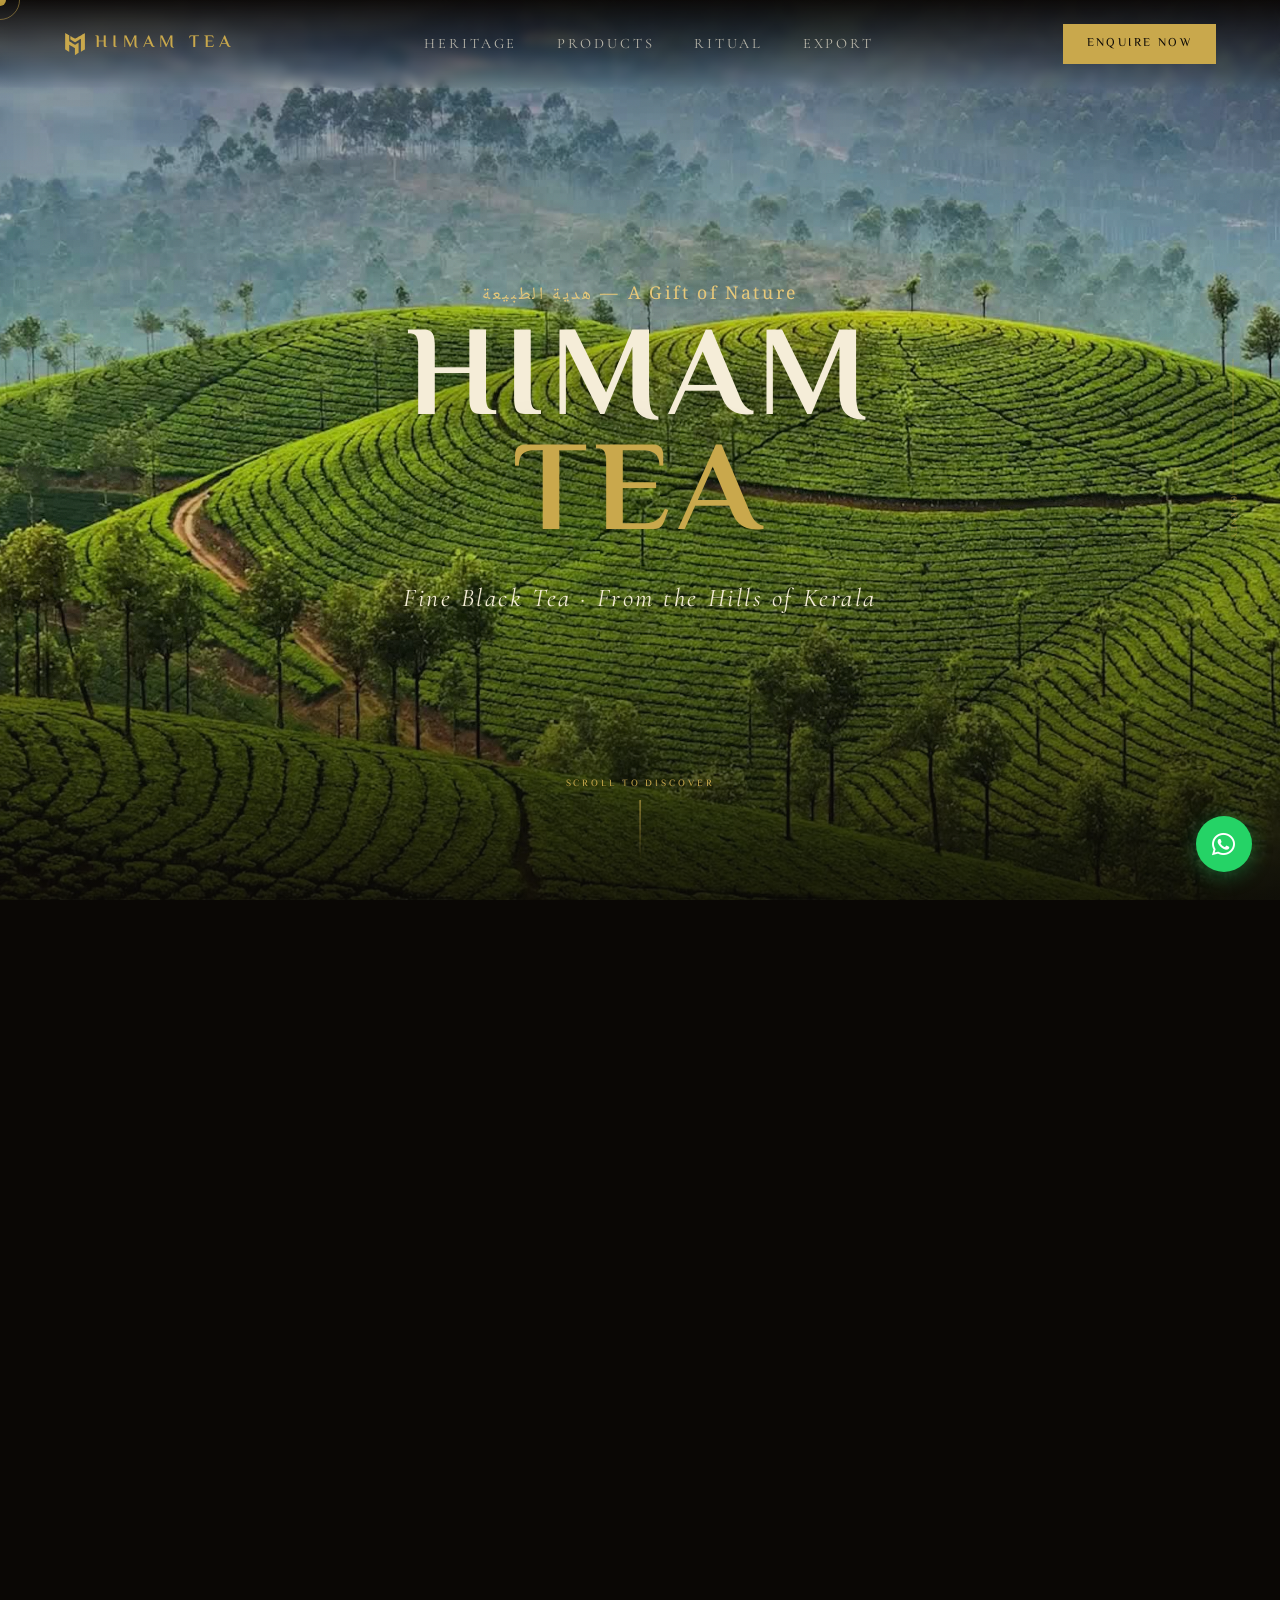
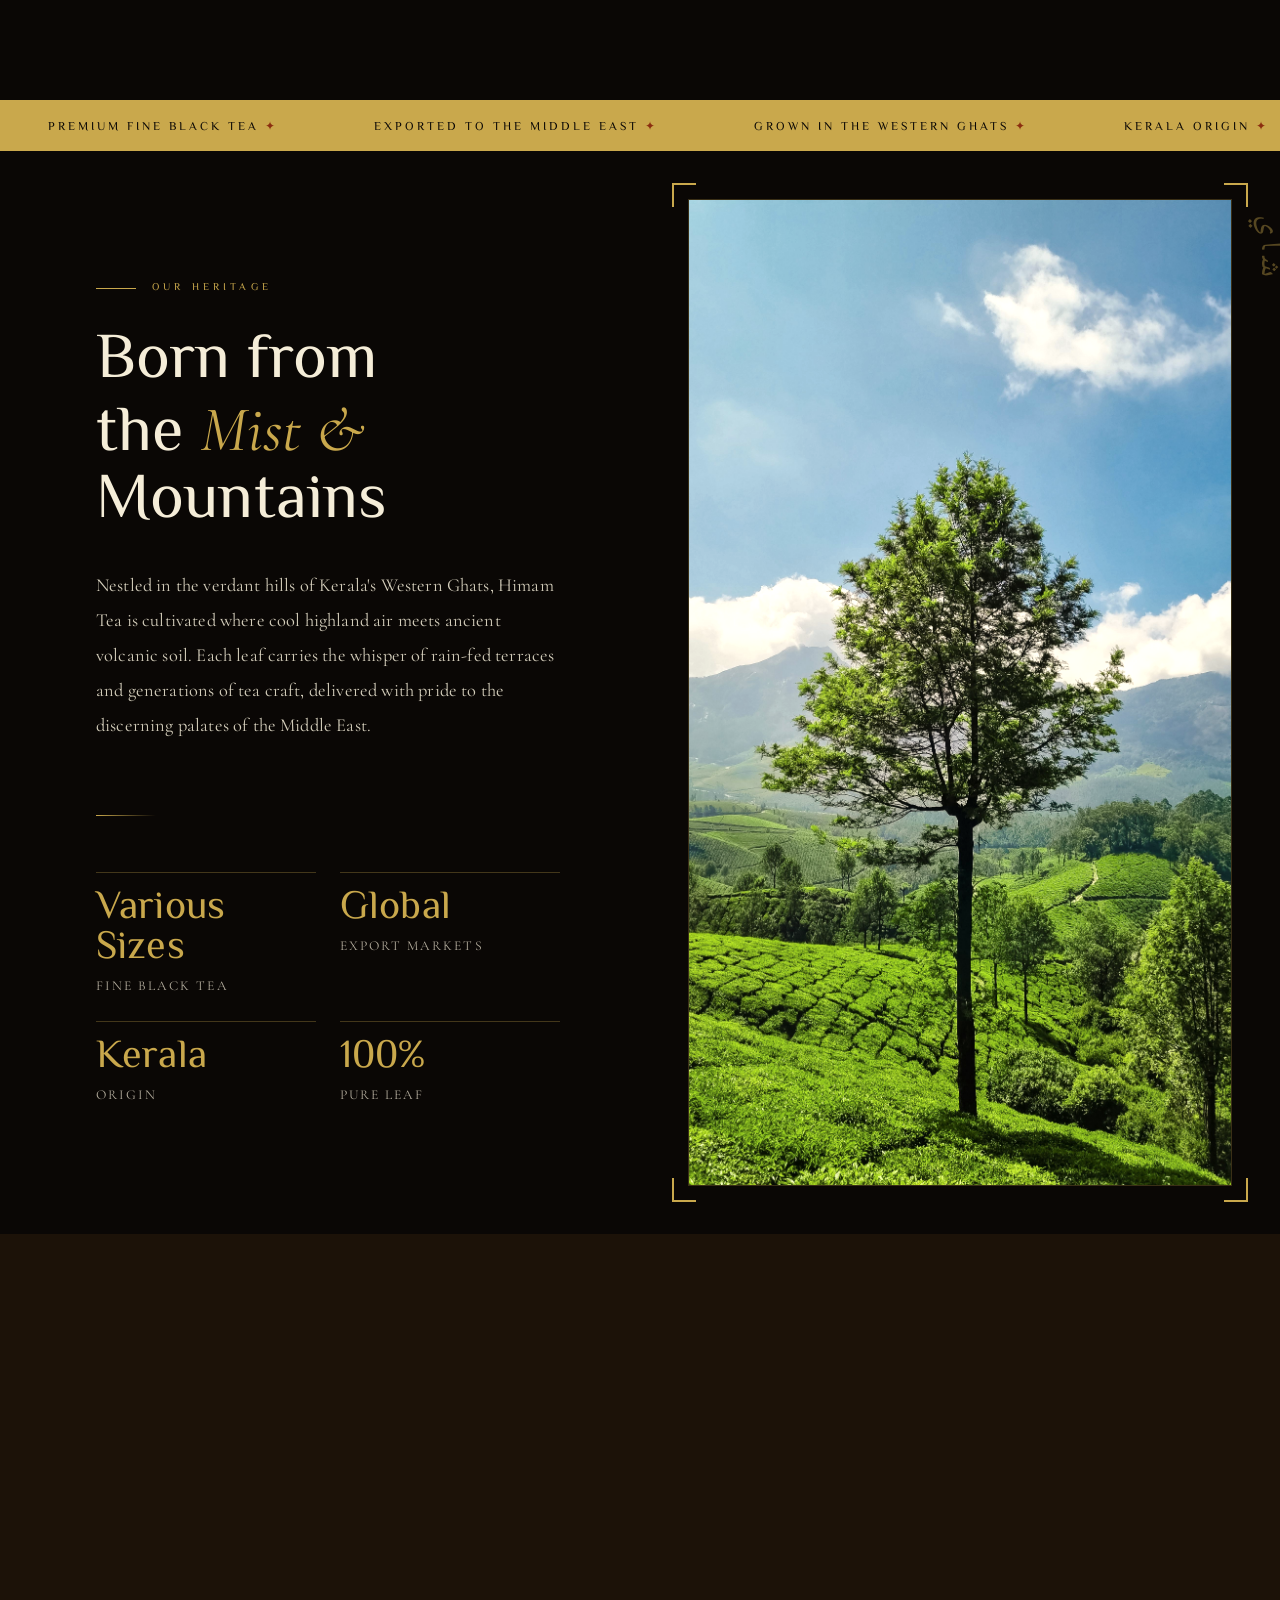
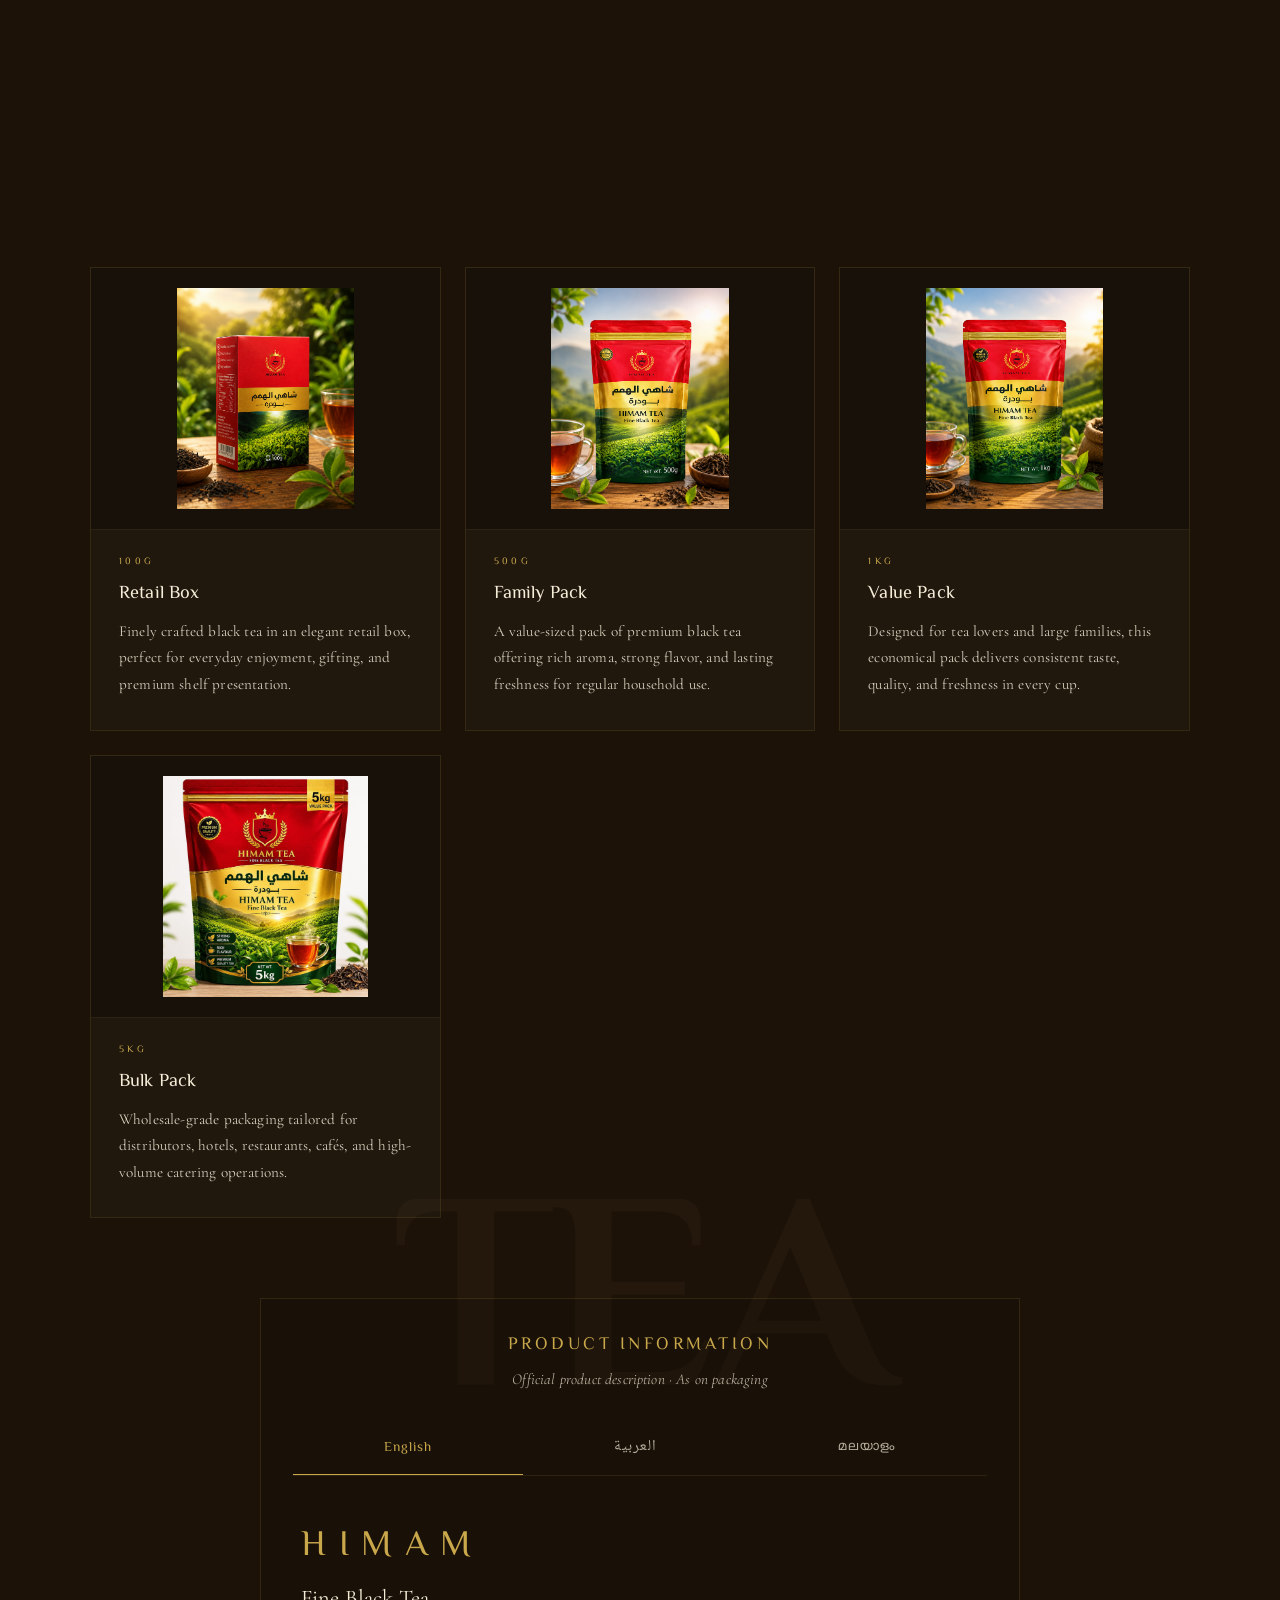
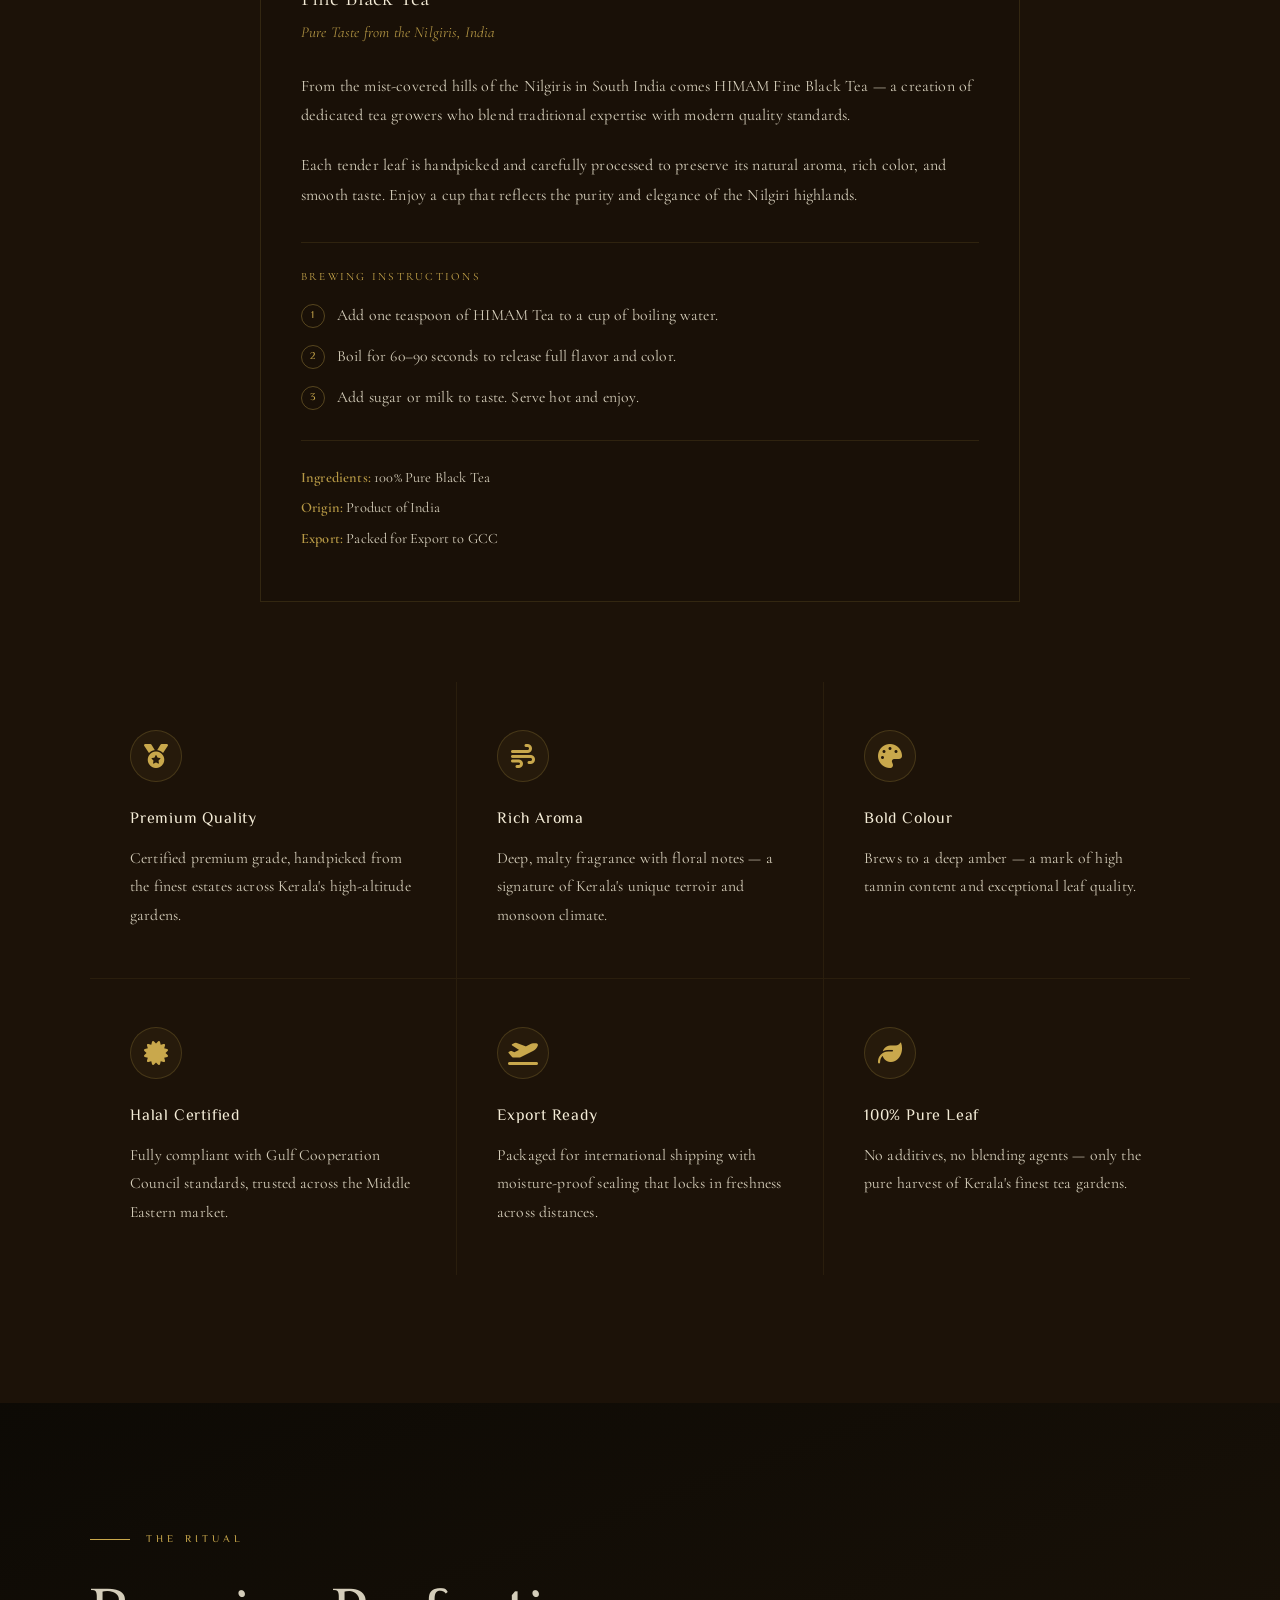
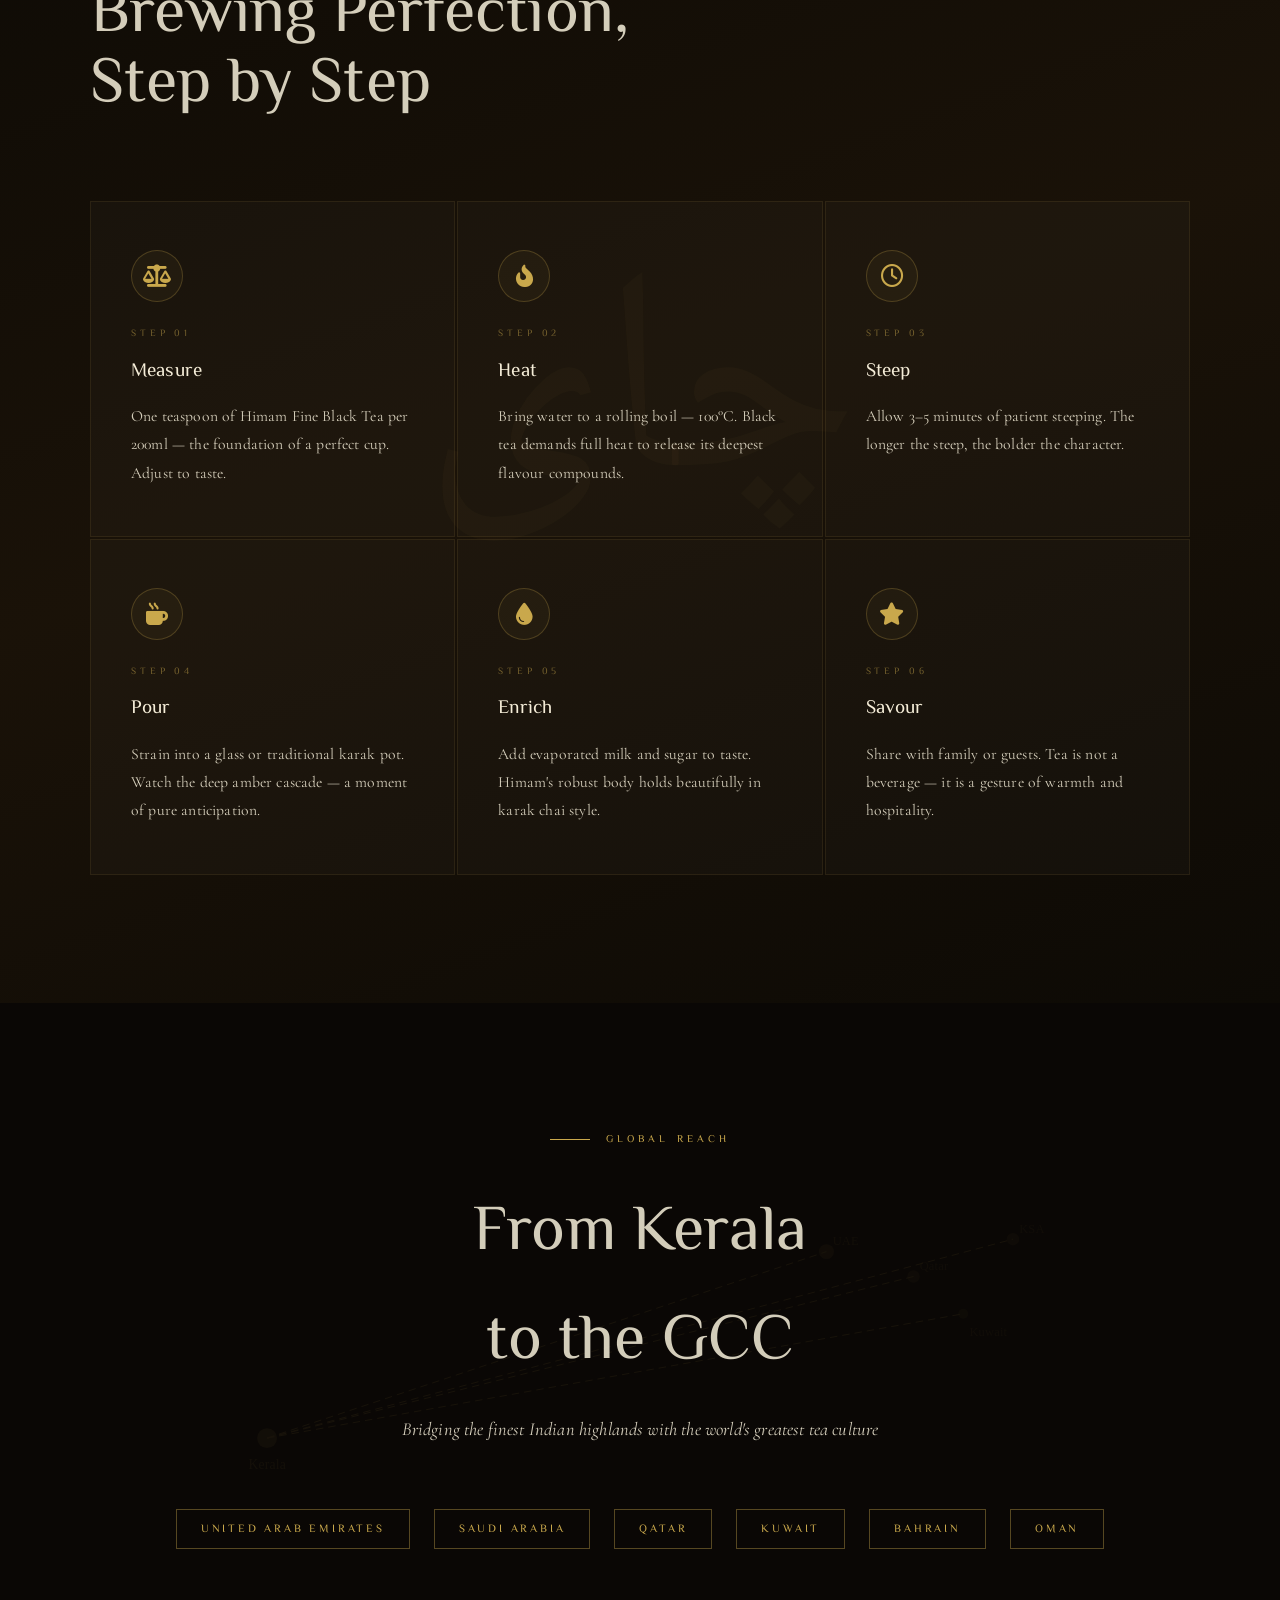
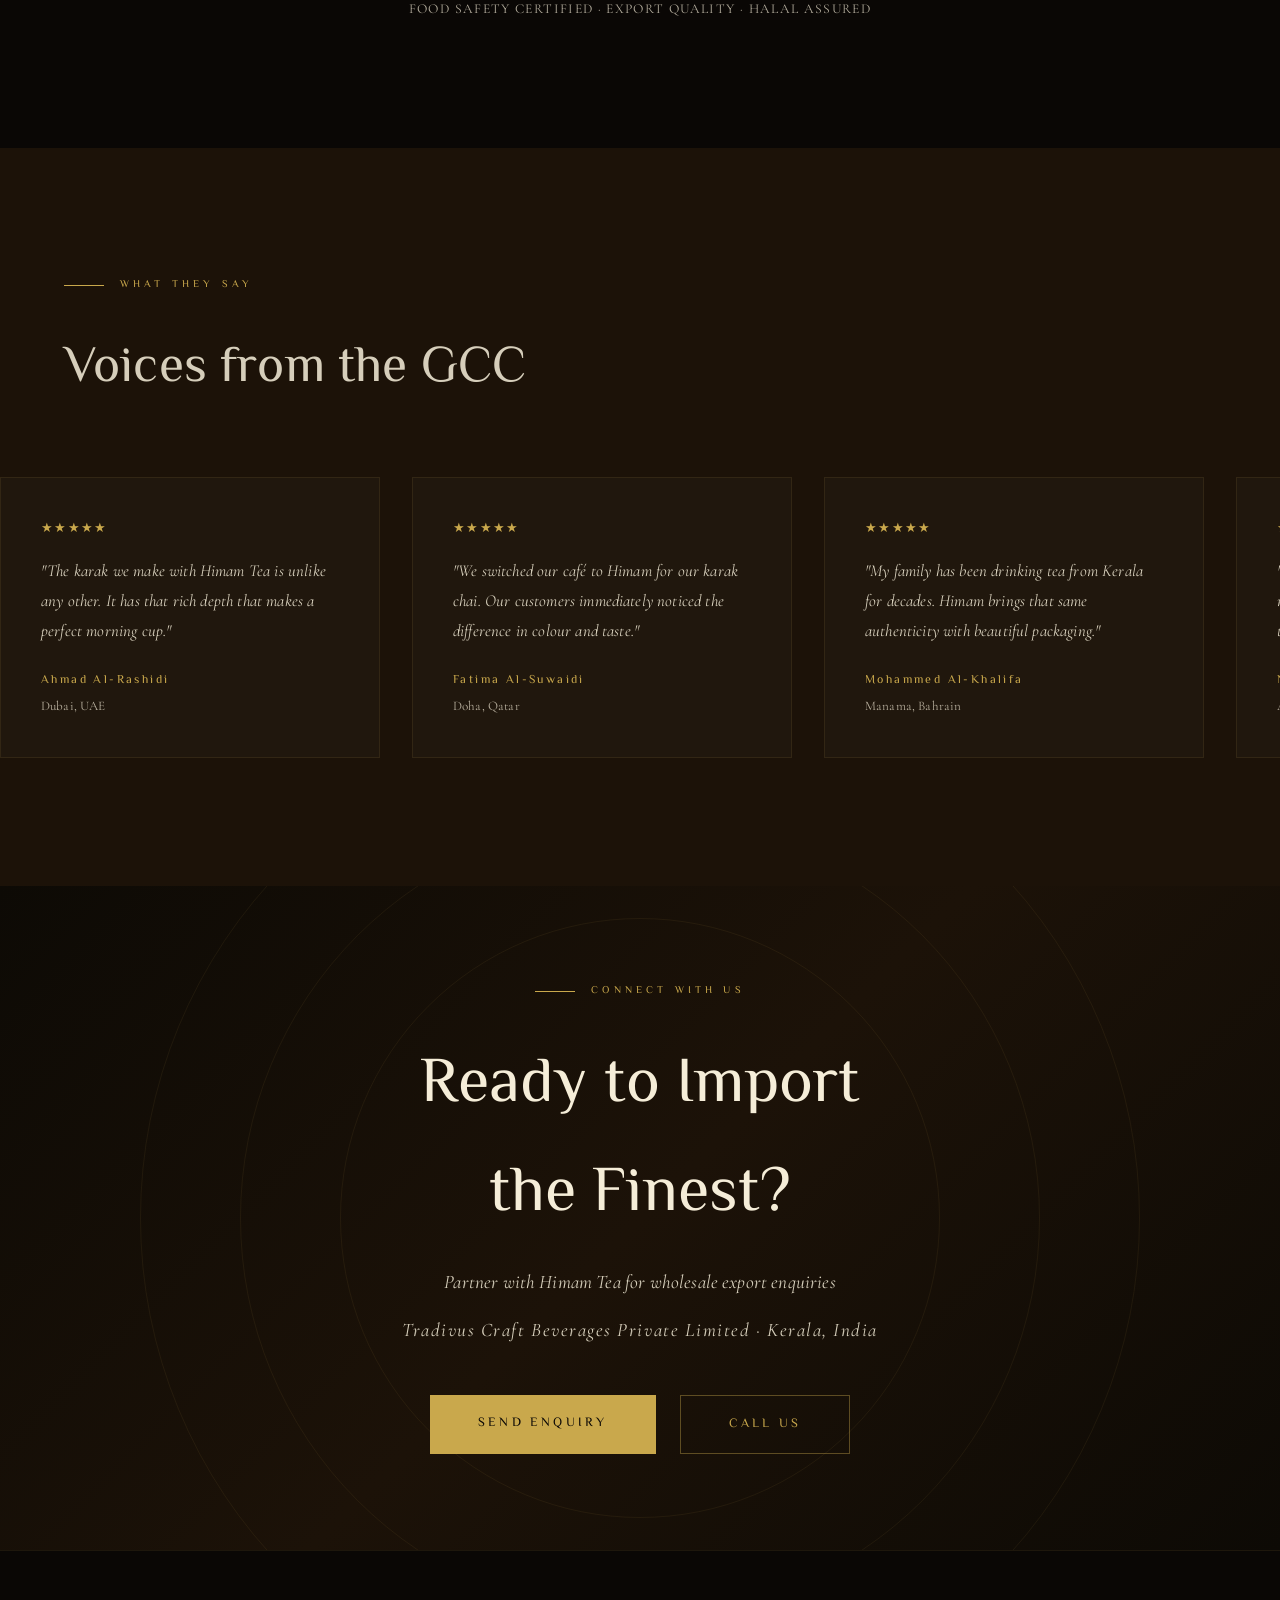
<file: index.html>
<!DOCTYPE html>
<html lang="en">

<head>
  <meta charset="UTF-8" />
  <meta name="viewport" content="width=device-width, initial-scale=1.0" />
  <title>Himam Tea — A Gift of Nature</title>
  <link rel="preconnect" href="https://fonts.googleapis.com">
  <link
    href="https://fonts.googleapis.com/css2?family=Cormorant+Garamond:ital,wght@0,300;0,400;0,600;1,300;1,400&family=El+Messiri:wght@400;500;600;700&family=Noto+Naskh+Arabic:wght@400;600&family=Noto+Sans+Malayalam:wght@400;600&display=swap"
    rel="stylesheet">
  <link rel="stylesheet" href="https://cdnjs.cloudflare.com/ajax/libs/font-awesome/6.5.0/css/all.min.css" />
  <link rel="stylesheet" href="styles.css" />
  <link rel="icon" href="public/logos/logo.svg" type="image/svg+xml" />
  <link rel="icon" href="public/logos/logo.png" type="image/png" sizes="32x32" />
  <link rel="apple-touch-icon" href="public/logos/logo.png" />
  <link rel="manifest" href="manifest.json" />
</head>

<body>

  <div class="cursor" id="cursor"></div>
  <div class="cursor-ring" id="cursor-ring"></div>

  <!-- MOBILE MENU OVERLAY -->
  <div class="mobile-menu" id="mobile-menu">
    <a href="#origin" onclick="closeMobileMenu()">Heritage</a>
    <div class="mobile-menu-divider"></div>
    <a href="#product" onclick="closeMobileMenu()">Products</a>
    <div class="mobile-menu-divider"></div>
    <a href="#ritual" onclick="closeMobileMenu()">Ritual</a>
    <div class="mobile-menu-divider"></div>
    <a href="#export" onclick="closeMobileMenu()">Export</a>
    <div class="mobile-menu-divider"></div>
    <a href="#cta" onclick="closeMobileMenu()" style="color:var(--gold)">Enquire Now</a>
  </div>

  <!-- NAV -->
  <nav>
    <div class="nav-logo">
      <img src="public/logos/logo.svg" alt="Himam Tea logo" class="nav-logo-icon" aria-hidden="true" />
      Himam Tea
    </div>
    <ul class="nav-links">
      <li><a href="#origin">Heritage</a></li>
      <li><a href="#product">Products</a></li>
      <li><a href="#ritual">Ritual</a></li>
      <li><a href="#export">Export</a></li>
    </ul>
    <a href="#cta" class="nav-cta">Enquire Now</a>
    <div class="hamburger" id="hamburger" onclick="toggleMobileMenu()">
      <span></span><span></span><span></span>
    </div>
  </nav>

  <!-- HERO -->
  <section id="hero-scroll-area">
    <div id="hero-sticky">
      <canvas id="frame-canvas"></canvas>
      <div class="grain"></div>
      <div class="hero-overlay"></div>

      <!-- PHASE 1: Intro text (fades out on scroll) -->
      <div class="hero-content" id="hero-intro">
        <p class="hero-eyebrow">هدية الطبيعة — A Gift of Nature</p>
        <h1 class="hero-title">HIMAM<br><span>TEA</span></h1>
        <p class="hero-subtitle">Fine Black Tea · From the Hills of Kerala</p>
      </div>

      <!-- PHASE 3: End-of-journey reveal (fades in at last frame) -->
      <div id="hero-end-reveal">
        <div class="reveal-divider">
          <div class="reveal-divider-line"></div>
          <span class="reveal-divider-icon"><i class="fa-solid fa-mug-hot"></i></span>
          <div class="reveal-divider-line right"></div>
        </div>
        <p class="reveal-arabic">هدية الطبيعة</p>
        <h2 class="reveal-tagline">WHERE TEA<br>BECOMES <span>RITUAL</span></h2>
        <p class="reveal-subtitle">From the Mist of Kerala · To the Heart of the Middle East</p>
        <div class="reveal-cta-group">
          <a href="#origin" class="btn-primary">Discover Our Story</a>
          <a href="#cta" class="btn-secondary">Export Enquiry</a>
        </div>
      </div>

      <div class="scroll-hint" id="scroll-hint">
        <span>Scroll to Discover</span>
        <div class="scroll-line"></div>
      </div>
      <div class="frame-progress">
        <div class="frame-progress-bar">
          <div class="frame-progress-fill" id="progress-fill"></div>
        </div>
        <span class="frame-progress-label">JOURNEY</span>
      </div>
    </div>
  </section>

  <!-- MARQUEE -->
  <div class="marquee-band">
    <div class="marquee-track" id="marquee-track">
      <span class="marquee-item">Premium Fine Black Tea <span class="marquee-dot">✦</span></span>
      <span class="marquee-item">Exported to the Middle East <span class="marquee-dot">✦</span></span>
      <span class="marquee-item">Grown in the Western Ghats <span class="marquee-dot">✦</span></span>
      <span class="marquee-item">Kerala Origin <span class="marquee-dot">✦</span></span>
      <span class="marquee-item">Himam Tea — هدية الطبيعة <span class="marquee-dot">✦</span></span>
      <span class="marquee-item">Premium Fine Black Tea <span class="marquee-dot">✦</span></span>
      <span class="marquee-item">Exported to the Middle East <span class="marquee-dot">✦</span></span>
      <span class="marquee-item">Grown in the Western Ghats <span class="marquee-dot">✦</span></span>
      <span class="marquee-item">Kerala Origin <span class="marquee-dot">✦</span></span>
      <span class="marquee-item">Himam Tea — هدية الطبيعة <span class="marquee-dot">✦</span></span>
    </div>
  </div>

  <!-- ORIGIN -->
  <section id="origin">
    <div class="origin-left reveal">
      <div class="section-tag">Our Heritage</div>
      <h2 class="origin-heading">Born from<br>the <em>Mist &</em><br>Mountains</h2>
      <p class="origin-body">
        Nestled in the verdant hills of Kerala's Western Ghats, Himam Tea is cultivated where cool highland air meets
        ancient volcanic soil. Each leaf carries the whisper of rain-fed terraces and generations of tea craft,
        delivered with pride to the discerning palates of the Middle East.
      </p>
      <span class="gold-line"></span>
      <div class="origin-stat">
        <div class="stat-item">
          <div class="stat-number">Various Sizes</div>
          <div class="stat-label">Fine Black Tea</div>
        </div>
        <div class="stat-item">
          <div class="stat-number">Global</div>
          <div class="stat-label">Export Markets</div>
        </div>
        <div class="stat-item">
          <div class="stat-number">Kerala</div>
          <div class="stat-label">Origin</div>
        </div>
        <div class="stat-item">
          <div class="stat-number">100%</div>
          <div class="stat-label">Pure Leaf</div>
        </div>
      </div>
    </div>
    <div class="origin-right">
      <div class="origin-image-corner tl"></div>
      <div class="origin-image-corner tr"></div>
      <div class="origin-image-corner bl"></div>
      <div class="origin-image-corner br"></div>
      <div class="origin-image-frame">
        <!-- Tea plantation image using unsplash for a placeholder -->
        <img src="public/tea_plantation.jpeg" alt="Kerala tea plantation" loading="lazy"
          onerror="this.style.background='linear-gradient(135deg, #1A2E1A, #0D1A0D)';this.style.display='block'" />
      </div>
      <div class="arabic-callout">شاي</div>
    </div>
  </section>

  <!-- PRODUCT -->
  <section id="product">
    <div class="product-bg-text">TEA</div>
    <div class="product-header reveal">
      <div class="section-tag" style="justify-content:center;">The Product</div>
      <h2>Himam Fine<br>Black Tea</h2>
      <p>Precision harvested · Meticulously processed</p>
    </div>
    <div class="product-catalog-header reveal">
      <h3 class="product-catalog-title">Our Packaging</h3>
      <p class="product-catalog-sub">Available in retail and bulk formats</p>
    </div>
    <div class="product-catalog" id="product-catalog"></div>

    <div class="product-info reveal">
      <div class="product-info-header">
        <h3>Product Information</h3>
        <p>Official product description · As on packaging</p>
      </div>
      <div class="product-info-tabs" role="tablist" aria-label="Product description language">
        <button type="button" class="product-info-tab active" role="tab" id="tab-en" aria-selected="true"
          aria-controls="panel-en" data-lang="en">English</button>
        <button type="button" class="product-info-tab" role="tab" id="tab-ar" aria-selected="false"
          aria-controls="panel-ar" data-lang="ar" tabindex="-1">العربية</button>
        <button type="button" class="product-info-tab" role="tab" id="tab-ml" aria-selected="false"
          aria-controls="panel-ml" data-lang="ml" tabindex="-1">മലയാളം</button>
      </div>
      <div class="product-info-panels">
        <div class="product-info-panel active" id="panel-en" role="tabpanel" lang="en" aria-labelledby="tab-en">
          <p class="pi-brand">HIMAM</p>
          <h4 class="pi-product-name">Fine Black Tea</h4>
          <p class="pi-tagline">Pure Taste from the Nilgiris, India</p>
          <p class="pi-body">From the mist-covered hills of the Nilgiris in South India comes HIMAM Fine Black Tea — a
            creation of dedicated tea growers who blend traditional expertise with modern quality standards.</p>
          <p class="pi-body">Each tender leaf is handpicked and carefully processed to preserve its natural aroma, rich
            color, and smooth taste. Enjoy a cup that reflects the purity and elegance of the Nilgiri highlands.</p>
          <p class="pi-section-label">Brewing Instructions</p>
          <ol class="pi-steps">
            <li>Add one teaspoon of HIMAM Tea to a cup of boiling water.</li>
            <li>Boil for 60–90 seconds to release full flavor and color.</li>
            <li>Add sugar or milk to taste. Serve hot and enjoy.</li>
          </ol>
          <div class="pi-meta">
            <p><strong>Ingredients:</strong> 100% Pure Black Tea</p>
            <p><strong>Origin:</strong> Product of India</p>
            <p><strong>Export:</strong> Packed for Export to GCC</p>
          </div>
        </div>
        <div class="product-info-panel" id="panel-ar" role="tabpanel" lang="ar" aria-labelledby="tab-ar" hidden>
          <p class="pi-brand">همـم</p>
          <h4 class="pi-product-name">شاي أسود فاخر</h4>
          <p class="pi-tagline">طعم نقي من جبال نيلغيري، الهند</p>
          <p class="pi-body">من التلال المغمورة بالضباب في منطقة نيلغيري بجنوب الهند، يأتي شاي هيـمـم الأسود الفاخر —
            من إنتاج مزارعين متخصصين يجمعون بين الخبرة التقليدية ومعايير الجودة الحديثة.</p>
          <p class="pi-body">تُقطف أوراق الشاي بعناية من الشجيرات الطرية وتُحضّر بدقة للحفاظ على رائحتها الطبيعية ولونها
            الذهبي الغني ومذاقها الناعم. استمتع بكوب من الشاي يعكس نقاء وأناقة مرتفعات نيلغيري.</p>
          <p class="pi-section-label">طريقة التحضير</p>
          <ol class="pi-steps">
            <li>أضف ملعقة صغيرة من شاي هيـمـم إلى كوب من الماء المغلي.</li>
            <li>اغلِ لمدة 60 إلى 90 ثانية لإبراز النكهة واللون الكاملين.</li>
            <li>أضف السكر أو الحليب حسب الرغبة. قدّمه ساخناً وتمتّع بالمذاق الأصيل.</li>
          </ol>
          <div class="pi-meta">
            <p><strong>المكونات:</strong> شاي أسود نقي 100%</p>
            <p><strong>المنشأ:</strong> منتج من الهند</p>
            <p><strong>التصدير:</strong> معبأ للتصدير إلى دول الخليج</p>
          </div>
        </div>
        <div class="product-info-panel" id="panel-ml" role="tabpanel" lang="ml" aria-labelledby="tab-ml" hidden>
          <p class="pi-brand">ഹിമം</p>
          <h4 class="pi-product-name">ഫൈൻ ബ്ലാക്ക് ടീ</h4>
          <p class="pi-tagline">ഇന്ത്യയിലെ നീലഗിരിയിൽ നിന്നുള്ള ശുദ്ധമായ രുചി</p>
          <p class="pi-body">ദക്ഷിണേന്ത്യയിലെ നീലഗിരിയിലെ മൂടൽമഞ്ഞ് മൂടിയ കുന്നുകളിൽ നിന്നാണ് ഹിമാം ഫൈൻ ബ്ലാക്ക് ടീ
            വരുന്നത് - പരമ്പരാഗത വൈദഗ്ദ്ധ്യം ആധുനിക ഗുണനിലവാര മാനദണ്ഡങ്ങളുമായി സംയോജിപ്പിച്ച് സമർപ്പിതരായ തേയില
            കർഷകരുടെ സൃഷ്ടി.</p>
          <p class="pi-body">ഓരോ ഇളം ഇലയും കൈകൊണ്ട് ശ്രദ്ധാപൂർവ്വം സംസ്കരിച്ച് അതിന്റെ സ്വാഭാവിക സുഗന്ധം, സമ്പന്നമായ
            നിറം, മാർദ്ദവമായ രുചി എന്നിവ സംരക്ഷിക്കുന്നു. നീലഗിരിയുടെ ഉയർന്ന പ്രദേശങ്ങളുടെ പരിശുദ്ധിയും ചാരുതയും
            പ്രതിഫലിപ്പിക്കുന്ന ഒരു കപ്പ് ആസ്വദിക്കൂ.</p>
          <p class="pi-section-label">ബ്രൂയിംഗ് നിർദ്ദേശങ്ങൾ</p>
          <ol class="pi-steps">
            <li>ഒരു കപ്പ് തിളച്ച വെള്ളത്തിൽ ഒരു ടീസ്പൂൺ ഹിമം ചായ ചേർക്കുക.</li>
            <li>പൂർണ്ണമായ സ്വാദും നിറവും കിട്ടാൻ 60–90 സെക്കൻഡ് തിളപ്പിക്കുക.</li>
            <li>രുചിയിൽ പഞ്ചസാരയോ പാലോ ചേർക്കുക. ചൂടോടെ വിളമ്പുക, ആസ്വദിക്കുക.</li>
          </ol>
          <div class="pi-meta">
            <p><strong>ചേരുവകൾ:</strong> 100% ശുദ്ധമായ ബ്ലാക്ക് ടീ</p>
            <p><strong>ഉത്ഭവം:</strong> ഇന്ത്യയുടെ ഉൽപ്പന്നം</p>
            <p><strong>കയറ്റുമതി:</strong> GCC യിലേക്ക് കയറ്റുമതി ചെയ്യുന്നതിനായി പായ്ക്ക് ചെയ്തിരിക്കുന്നു</p>
          </div>
        </div>
      </div>
    </div>

    <div class="product-showcase">
      <div class="product-feature-card reveal">
        <div class="pf-icon"><i class="fa-solid fa-medal"></i></div>
        <h3 class="pf-title">Premium Quality</h3>
        <p class="pf-desc">Certified premium grade, handpicked from the finest estates across Kerala's high-altitude
          gardens.</p>
      </div>
      <div class="product-feature-card reveal" style="transition-delay:0.1s">
        <div class="pf-icon"><i class="fa-solid fa-wind"></i></div>
        <h3 class="pf-title">Rich Aroma</h3>
        <p class="pf-desc">Deep, malty fragrance with floral notes — a signature of Kerala's unique terroir and monsoon
          climate.</p>
      </div>
      <div class="product-feature-card reveal" style="transition-delay:0.2s">
        <div class="pf-icon"><i class="fa-solid fa-palette"></i></div>
        <h3 class="pf-title">Bold Colour</h3>
        <p class="pf-desc">Brews to a deep amber — a mark of high tannin content and exceptional leaf quality.</p>
      </div>
      <div class="product-feature-card reveal" style="transition-delay:0.3s">
        <div class="pf-icon"><i class="fa-solid fa-certificate"></i></div>
        <h3 class="pf-title">Halal Certified</h3>
        <p class="pf-desc">Fully compliant with Gulf Cooperation Council standards, trusted across the Middle Eastern
          market.</p>
      </div>
      <div class="product-feature-card reveal" style="transition-delay:0.4s">
        <div class="pf-icon"><i class="fa-solid fa-plane-departure"></i></div>
        <h3 class="pf-title">Export Ready</h3>
        <p class="pf-desc">Packaged for international shipping with moisture-proof sealing that locks in freshness
          across distances.</p>
      </div>
      <div class="product-feature-card reveal" style="transition-delay:0.5s">
        <div class="pf-icon"><i class="fa-solid fa-leaf"></i></div>
        <h3 class="pf-title">100% Pure Leaf</h3>
        <p class="pf-desc">No additives, no blending agents — only the pure harvest of Kerala's finest tea gardens.</p>
      </div>
    </div>
  </section>

  <!-- RITUAL -->
  <section id="ritual">
    <div class="ritual-bg-arabic">چای</div>
    <div style="max-width:1100px;margin:0 auto;">
      <div class="section-tag reveal">The Ritual</div>
      <h2 class="reveal"
        style="font-family:'El Messiri',serif;font-size:clamp(2rem,5vw,4rem);font-weight:400;line-height:1.1;max-width:600px;">
        Brewing Perfection,<br>Step by Step
      </h2>
      <div class="ritual-grid">
        <div class="ritual-card reveal">
          <span class="ritual-icon"><i class="fa-solid fa-scale-balanced"></i></span>
          <div class="ritual-step">Step 01</div>
          <h3 class="ritual-title">Measure</h3>
          <p class="ritual-desc">One teaspoon of Himam Fine Black Tea per 200ml — the foundation of a perfect cup.
            Adjust to taste.</p>
        </div>
        <div class="ritual-card reveal" style="transition-delay:0.15s">
          <span class="ritual-icon"><i class="fa-solid fa-fire-flame-curved"></i></span>
          <div class="ritual-step">Step 02</div>
          <h3 class="ritual-title">Heat</h3>
          <p class="ritual-desc">Bring water to a rolling boil — 100°C. Black tea demands full heat to release its
            deepest flavour compounds.</p>
        </div>
        <div class="ritual-card reveal" style="transition-delay:0.3s">
          <span class="ritual-icon"><i class="fa-regular fa-clock"></i></span>
          <div class="ritual-step">Step 03</div>
          <h3 class="ritual-title">Steep</h3>
          <p class="ritual-desc">Allow 3–5 minutes of patient steeping. The longer the steep, the bolder the character.
          </p>
        </div>
        <div class="ritual-card reveal" style="transition-delay:0.1s">
          <span class="ritual-icon"><i class="fa-solid fa-mug-hot"></i></span>
          <div class="ritual-step">Step 04</div>
          <h3 class="ritual-title">Pour</h3>
          <p class="ritual-desc">Strain into a glass or traditional karak pot. Watch the deep amber cascade — a moment
            of pure anticipation.</p>
        </div>
        <div class="ritual-card reveal" style="transition-delay:0.25s">
          <span class="ritual-icon"><i class="fa-solid fa-droplet"></i></span>
          <div class="ritual-step">Step 05</div>
          <h3 class="ritual-title">Enrich</h3>
          <p class="ritual-desc">Add evaporated milk and sugar to taste. Himam's robust body holds beautifully in karak
            chai style.</p>
        </div>
        <div class="ritual-card reveal" style="ftransition-delay:0.4s">
          <span class="ritual-icon"><i class="fa-solid fa-star"></i></span>
          <div class="ritual-step">Step 06</div>
          <h3 class="ritual-title">Savour</h3>
          <p class="ritual-desc">Share with family or guests. Tea is not a beverage — it is a gesture of warmth and
            hospitality.</p>
        </div>
      </div>
    </div>
  </section>

  <!-- EXPORT -->
  <section id="export">
    <div class="geo-lines">
      <svg width="100%" height="100%" viewBox="0 0 1200 600" preserveAspectRatio="xMidYMid slice">
        <circle cx="300" cy="350" r="8" fill="#C9A84C" opacity="0.6" />
        <circle cx="750" cy="200" r="6" fill="#C9A84C" opacity="0.5" />
        <circle cx="820" cy="220" r="5" fill="#C9A84C" opacity="0.4" />
        <circle cx="900" cy="190" r="5" fill="#C9A84C" opacity="0.4" />
        <circle cx="860" cy="250" r="4" fill="#C9A84C" opacity="0.35" />
        <line x1="300" y1="350" x2="750" y2="200" stroke="#C9A84C" stroke-width="0.8" stroke-dasharray="6,4" />
        <line x1="300" y1="350" x2="820" y2="220" stroke="#C9A84C" stroke-width="0.8" stroke-dasharray="6,4" />
        <line x1="300" y1="350" x2="900" y2="190" stroke="#C9A84C" stroke-width="0.8" stroke-dasharray="6,4" />
        <line x1="300" y1="350" x2="860" y2="250" stroke="#C9A84C" stroke-width="0.8" stroke-dasharray="6,4" />
        <text x="285" y="375" font-family="serif" font-size="11" fill="#C9A84C" opacity="0.7">Kerala</text>
        <text x="755" y="195" font-family="serif" font-size="10" fill="#C9A84C" opacity="0.6">UAE</text>
        <text x="825" y="215" font-family="serif" font-size="10" fill="#C9A84C" opacity="0.5">Qatar</text>
        <text x="905" y="185" font-family="serif" font-size="10" fill="#C9A84C" opacity="0.5">KSA</text>
        <text x="865" y="268" font-family="serif" font-size="10" fill="#C9A84C" opacity="0.5">Kuwait</text>
      </svg>
    </div>
    <div class="reveal" style="position:relative;z-index:2;">
      <div class="section-tag" style="justify-content:center;">Global Reach</div>
      <h2 style="font-family:'El Messiri',serif;font-size:clamp(2rem,5vw,4rem);font-weight:400;margin-bottom:1rem;">From
        Kerala<br>to the GCC</h2>
      <p style="font-style:italic;font-size:1.15rem;color:var(--cream-body);margin-bottom:3rem;">Bridging the finest
        Indian highlands with the world's greatest tea culture</p>
      <div class="export-connections">
        <div class="export-tag outline">United Arab Emirates</div>
        <div class="export-tag outline">Saudi Arabia</div>
        <div class="export-tag outline">Qatar</div>
        <div class="export-tag outline">Kuwait</div>
        <div class="export-tag outline">Bahrain</div>
        <div class="export-tag outline">Oman</div>
      </div>
      <p style="margin-top:3rem;font-size:0.85rem;letter-spacing:0.1em;color:var(--cream-sub);">
        FOOD SAFETY CERTIFIED · EXPORT QUALITY · HALAL ASSURED
      </p>
    </div>
  </section>

  <!-- TESTIMONIALS -->
  <section id="testimonials">
    <div class="section-tag reveal">What They Say</div>
    <h2 class="reveal" style="font-family:'El Messiri',serif;font-size:clamp(1.8rem,4vw,3.5rem);font-weight:400;">Voices
      from the GCC</h2>
    <div style="overflow:hidden;margin:0 -4rem;">
      <div class="testimonial-track" id="testimonial-track">
        <div class="testimonial-card">
          <div class="testimonial-stars">★★★★★</div>
          <p class="testimonial-quote">"The karak we make with Himam Tea is unlike any other. It has that rich depth
            that makes a perfect morning cup."</p>
          <div class="testimonial-author">Ahmad Al-Rashidi</div>
          <div class="testimonial-location">Dubai, UAE</div>
        </div>
        <div class="testimonial-card">
          <div class="testimonial-stars">★★★★★</div>
          <p class="testimonial-quote">"We switched our café to Himam for our karak chai. Our customers immediately
            noticed the difference in colour and taste."</p>
          <div class="testimonial-author">Fatima Al-Suwaidi</div>
          <div class="testimonial-location">Doha, Qatar</div>
        </div>
        <div class="testimonial-card">
          <div class="testimonial-stars">★★★★★</div>
          <p class="testimonial-quote">"My family has been drinking tea from Kerala for decades. Himam brings that same
            authenticity with beautiful packaging."</p>
          <div class="testimonial-author">Mohammed Al-Khalifa</div>
          <div class="testimonial-location">Manama, Bahrain</div>
        </div>
        <div class="testimonial-card">
          <div class="testimonial-stars">★★★★★</div>
          <p class="testimonial-quote">"The bold brew, the golden colour — Himam is now my daily ritual. Nothing else
            comes close for traditional karak."</p>
          <div class="testimonial-author">Noura Al-Mazrouei</div>
          <div class="testimonial-location">Abu Dhabi, UAE</div>
        </div>
        <!-- Duplicate for infinite scroll -->
        <div class="testimonial-card">
          <div class="testimonial-stars">★★★★★</div>
          <p class="testimonial-quote">"The karak we make with Himam Tea is unlike any other. It has that rich depth
            that makes a perfect morning cup."</p>
          <div class="testimonial-author">Ahmad Al-Rashidi</div>
          <div class="testimonial-location">Dubai, UAE</div>
        </div>
        <div class="testimonial-card">
          <div class="testimonial-stars">★★★★★</div>
          <p class="testimonial-quote">"We switched our café to Himam for our karak chai. Our customers immediately
            noticed the difference in colour and taste."</p>
          <div class="testimonial-author">Fatima Al-Suwaidi</div>
          <div class="testimonial-location">Doha, Qatar</div>
        </div>
        <div class="testimonial-card">
          <div class="testimonial-stars">★★★★★</div>
          <p class="testimonial-quote">"My family has been drinking tea from Kerala for decades. Himam brings that same
            authenticity with beautiful packaging."</p>
          <div class="testimonial-author">Mohammed Al-Khalifa</div>
          <div class="testimonial-location">Manama, Bahrain</div>
        </div>
        <div class="testimonial-card">
          <div class="testimonial-stars">★★★★★</div>
          <p class="testimonial-quote">"The bold brew, the golden colour — Himam is now my daily ritual. Nothing else
            comes close for traditional karak."</p>
          <div class="testimonial-author">Noura Al-Mazrouei</div>
          <div class="testimonial-location">Abu Dhabi, UAE</div>
        </div>
      </div>
    </div>
  </section>

  <!-- CTA -->
  <section id="cta">
    <div class="cta-circle c1"></div>
    <div class="cta-circle c2"></div>
    <div class="cta-circle c3"></div>
    <div class="cta-content reveal">
      <div class="section-tag" style="justify-content:center;">Connect With Us</div>
      <h2>Ready to Import<br>the Finest?</h2>
      <p>Partner with Himam Tea for wholesale export enquiries</p>
      <p class="cta-entity">Tradivus Craft Beverages Private Limited · Kerala, India</p>
      <div class="cta-buttons">
        <a href="mailto:himamtea@gmail.com" class="btn-primary">Send Enquiry</a>
        <a href="tel:+918157999105" class="btn-secondary">Call Us</a>
      </div>
    </div>
  </section>

  <!-- FOOTER -->
  <footer>
    <div class="footer-brand">
      <h3>HIMAM TEA</h3>
      <span style="font-family:'Noto Naskh Arabic',serif;color:var(--gold);font-size:1rem;">هدية الطبيعة</span>
      <p>Fine Black Tea from the Western Ghats of Kerala, India. Grown with care, exported with pride to the Middle
        East.</p>
      <p class="footer-parent">A brand of Tradivus Craft Beverages Private Limited</p>
    </div>
    <div class="footer-col">
      <h4>Navigate</h4>
      <ul>
        <li><a href="#origin">Heritage</a></li>
        <li><a href="#product">Products</a></li>
        <li><a href="#ritual">Brew Guide</a></li>
        <li><a href="#export">Export</a></li>
      </ul>
    </div>
    <div class="footer-col">
      <h4>Markets</h4>
      <ul>
        <li><a href="#">UAE</a></li>
        <li><a href="#">Qatar</a></li>
        <li><a href="#">Saudi Arabia</a></li>
        <li><a href="#">Kuwait</a></li>
      </ul>
    </div>
    <div class="footer-col">
      <h4>Contact</h4>
      <ul>
        <li><a href="tel:+918157999105">India · 00918157999105</a></li>
        <li><a href="tel:+966556688020">Saudi Arabia · 00966556688020</a></li>
        <li><a href="https://wa.me/966530536357" target="_blank" rel="noopener noreferrer">WhatsApp · 00966530536357</a>
        </li>
        <li><a href="mailto:himamtea@gmail.com">himamtea@gmail.com</a></li>
      </ul>
    </div>
  </footer>
  <div class="footer-bottom">
    <div class="footer-bottom-legal">
      <p>© 2025 Himam Tea · All Rights Reserved · Kerala, India</p>
      <p class="footer-parent">Tradivus Craft Beverages Private Limited</p>
    </div>
    <span class="footer-tagline-arabic">شاي هِمام</span>
  </div>

  <a href="https://wa.me/966530536357" class="whatsapp-float" target="_blank" rel="noopener noreferrer"
    aria-label="Chat on WhatsApp" title="WhatsApp">
    <i class="fa-brands fa-whatsapp" aria-hidden="true"></i>
  </a>

  <script>
    // ══════════════════════════════════
    // PRODUCT CATALOG — add an entry here when you add an image to public/products/
    // ══════════════════════════════════
    const PRODUCTS = [
      {
        image: 'public/products/100gm-box.png',
        size: '100g',
        name: 'Retail Box',
        description: 'Finely crafted black tea in an elegant retail box, perfect for everyday enjoyment, gifting, and premium shelf presentation.'
      },
      {
        image: 'public/products/500gm.png',
        size: '500g',
        name: 'Family Pack',
        description:  'A value-sized pack of premium black tea offering rich aroma, strong flavor, and lasting freshness for regular household use.'
      },
      {
        image: 'public/products/1kg.png',
        size: '1kg',
        name: 'Value Pack',
        description: 'Designed for tea lovers and large families, this economical pack delivers consistent taste, quality, and freshness in every cup.'
      },
      {
        image: 'public/products/5kg.jpeg',
        size: '5kg',
        name: 'Bulk Pack',
        description: 'Wholesale-grade packaging tailored for distributors, hotels, restaurants, cafés, and high-volume catering operations.'
      }
    ];

    function renderProductCatalog() {
      const container = document.getElementById('product-catalog');
      if (!container) return;
      container.innerHTML = PRODUCTS.map((p, i) => `
        <article class="product-card reveal" style="transition-delay:${i * 0.1}s">
          <div class="product-card-image">
            <img src="${p.image}" alt="${p.name} — Himam Fine Black Tea ${p.size}" loading="lazy"
              onerror="this.closest('.product-card-image').classList.add('image-missing')"/>
          </div>
          <div class="product-card-info">
            <div class="product-card-size">${p.size}</div>
            <h3 class="product-card-name">${p.name}</h3>
            <p class="product-card-desc">${p.description}</p>
          </div>
        </article>
      `).join('');
    }
    renderProductCatalog();

    // ══════════════════════════════════
    // PRODUCT INFO — language tabs
    // ══════════════════════════════════
    (function initProductInfoTabs() {
      const tabs = document.querySelectorAll('.product-info-tab');
      const panels = document.querySelectorAll('.product-info-panel');
      if (!tabs.length) return;

      function activateTab(tab) {
        const lang = tab.dataset.lang;
        tabs.forEach(t => {
          const isActive = t === tab;
          t.classList.toggle('active', isActive);
          t.setAttribute('aria-selected', isActive ? 'true' : 'false');
          t.tabIndex = isActive ? 0 : -1;
        });
        panels.forEach(p => {
          const isActive = p.id === `panel-${lang}`;
          p.classList.toggle('active', isActive);
          p.hidden = !isActive;
        });
      }

      tabs.forEach(tab => {
        tab.addEventListener('click', () => activateTab(tab));
        tab.addEventListener('keydown', e => {
          const tabsArr = [...tabs];
          const i = tabsArr.indexOf(tab);
          if (e.key === 'ArrowRight' || e.key === 'ArrowLeft') {
            e.preventDefault();
            const next = e.key === 'ArrowRight'
              ? tabsArr[(i + 1) % tabsArr.length]
              : tabsArr[(i - 1 + tabsArr.length) % tabsArr.length];
            next.focus();
            activateTab(next);
          }
        });
      });
    })();

    // ══════════════════════════════════
    // CUSTOM CURSOR
    // ══════════════════════════════════
    const cursor = document.getElementById('cursor');
    const cursorRing = document.getElementById('cursor-ring');
    let mx = 0, my = 0, rx = 0, ry = 0;
    document.addEventListener('mousemove', e => {
      mx = e.clientX; my = e.clientY;
      cursor.style.left = mx + 'px';
      cursor.style.top = my + 'px';
    });
    function animateCursor() {
      rx += (mx - rx) * 0.12;
      ry += (my - ry) * 0.12;
      cursorRing.style.left = rx + 'px';
      cursorRing.style.top = ry + 'px';
      requestAnimationFrame(animateCursor);
    }
    animateCursor();
    document.querySelectorAll('a, button, .ritual-card, .product-card, .product-info-tab').forEach(el => {
      el.addEventListener('mouseenter', () => {
        cursor.style.width = '20px';
        cursor.style.height = '20px';
        cursorRing.style.width = '60px';
        cursorRing.style.height = '60px';
      });
      el.addEventListener('mouseleave', () => {
        cursor.style.width = '12px';
        cursor.style.height = '12px';
        cursorRing.style.width = '40px';
        cursorRing.style.height = '40px';
      });
    });

    // ══════════════════════════════════
    // SCROLL-DRIVEN FRAME ANIMATION
    // Three-phase hero:
    //   0%–18%  → intro text fades out
    //   18%–82% → frames play
    //   82%–100% → end reveal fades in
    // Mobile: loads from public/frames-mobile/
    // Desktop: loads from public/frames/
    // ══════════════════════════════════
    const canvas = document.getElementById('frame-canvas');
    const ctx = canvas.getContext('2d');
    const TOTAL_FRAMES = 120;
    const frames = [];
    let currentFrame = 0;
    let loadedCount = 0;

    const heroIntro = document.getElementById('hero-intro');
    const heroEndReveal = document.getElementById('hero-end-reveal');
    const scrollHint = document.getElementById('scroll-hint');

    // Detect mobile once at load (portrait phones & small tablets)
    const IS_MOBILE = window.matchMedia('(max-width: 768px)').matches;
    const FRAME_SRC = IS_MOBILE
      ? (i) => `public/frames-mobile/frame (${i}).jpg`
      : (i) => `public/frames/frame (${i}).jpg`;

    function resizeCanvas() {
      canvas.width = window.innerWidth;
      canvas.height = window.innerHeight;
      if (frames[currentFrame] && frames[currentFrame].complete && frames[currentFrame].naturalWidth > 0) {
        drawFrame(currentFrame);
      } else {
        drawPlaceholder(0);
      }
    }
    resizeCanvas();
    window.addEventListener('resize', resizeCanvas);
    window.addEventListener('orientationchange', () => setTimeout(resizeCanvas, 120));

    function drawFrame(index) {
      if (!frames[index] || !frames[index].naturalWidth) return;
      ctx.clearRect(0, 0, canvas.width, canvas.height);
      const img = frames[index];
      // Standard cover-fit: works perfectly for both
      // — desktop 1920×1080 landscape frames
      // — mobile portrait frames (already correct ratio)
      const scale = Math.max(canvas.width / img.width, canvas.height / img.height);
      const w = img.width * scale;
      const h = img.height * scale;
      ctx.drawImage(img, (canvas.width - w) / 2, (canvas.height - h) / 2, w, h);
    }

    function drawPlaceholder(t) {
      const grad = ctx.createLinearGradient(0, 0, canvas.width, canvas.height);
      grad.addColorStop(0, `hsl(${25 + t * 20}, 40%, ${8 + t * 5}%)`);
      grad.addColorStop(0.5, `hsl(${30 + t * 15}, 35%, ${12 + t * 8}%)`);
      grad.addColorStop(1, `hsl(${20 + t * 10}, 30%, ${6 + t * 3}%)`);
      ctx.fillStyle = grad;
      ctx.fillRect(0, 0, canvas.width, canvas.height);
    }

    function loadFrames() {
      for (let i = 1; i <= TOTAL_FRAMES; i++) {
        const img = new Image();
        img.onload = () => { loadedCount++; };
        img.onerror = () => { frames[i - 1] = null; loadedCount++; };
        img.src = FRAME_SRC(i);
        frames.push(img);
      }
    }
    loadFrames();

    const heroScrollArea = document.getElementById('hero-scroll-area');
    const progressFill = document.getElementById('progress-fill');

    const INTRO_FADE_START = 0.0;
    const INTRO_FADE_END = 0.18;
    const END_FADE_START = 0.82;
    const END_FADE_END = 1.0;

    function clamp(v, lo, hi) { return Math.min(Math.max(v, lo), hi); }
    function remap(v, a, b) { return clamp((v - a) / (b - a), 0, 1); }

    function onScroll() {
      const scrollTop = window.scrollY;
      const heroHeight = heroScrollArea.offsetHeight - window.innerHeight;
      const progress = clamp(scrollTop / heroHeight, 0, 1);

      if (progressFill) progressFill.style.height = (progress * 100) + '%';

      // Phase 1 — intro fade out
      const introOpacity = 1 - remap(progress, INTRO_FADE_START, INTRO_FADE_END);
      heroIntro.style.opacity = introOpacity;
      heroIntro.style.transform = `translateY(${(1 - introOpacity) * -30}px)`;
      heroIntro.style.pointerEvents = introOpacity < 0.05 ? 'none' : 'auto';

      if (progress > 0.04) scrollHint.classList.add('hidden');
      else scrollHint.classList.remove('hidden');

      // Phase 2 — frame playback
      const frameIndex = clamp(Math.floor(progress * (TOTAL_FRAMES - 1)), 0, TOTAL_FRAMES - 1);
      if (frameIndex !== currentFrame) {
        currentFrame = frameIndex;
        if (frames[frameIndex] && frames[frameIndex].complete && frames[frameIndex].naturalWidth > 0) {
          drawFrame(frameIndex);
        } else {
          drawPlaceholder(progress);
        }
      }

      // Phase 3 — end reveal fade in
      const endOpacity = remap(progress, END_FADE_START, END_FADE_END);
      if (endOpacity > 0.01) {
        heroEndReveal.classList.add('visible');
        heroEndReveal.style.opacity = endOpacity;
      } else {
        heroEndReveal.classList.remove('visible');
        heroEndReveal.style.opacity = 0;
      }
    }

    window.addEventListener('scroll', onScroll, { passive: true });

    function animatePlaceholder() {
      if (loadedCount >= TOTAL_FRAMES) { onScroll(); return; }
      const t = (Date.now() % 5000) / 5000;
      const fi = Math.floor((window.scrollY / Math.max(heroScrollArea.offsetHeight - window.innerHeight, 1)) * (TOTAL_FRAMES - 1));
      if (!frames[fi] || !frames[fi].complete) drawPlaceholder(t);
      requestAnimationFrame(animatePlaceholder);
    }
    animatePlaceholder();

    // ══════════════════════════════════
    // HAMBURGER MENU
    // ══════════════════════════════════
    const hamburger = document.getElementById('hamburger');
    const mobileMenu = document.getElementById('mobile-menu');

    function toggleMobileMenu() {
      hamburger.classList.toggle('open');
      mobileMenu.classList.toggle('open');
      document.body.style.overflow = mobileMenu.classList.contains('open') ? 'hidden' : '';
    }
    function closeMobileMenu() {
      hamburger.classList.remove('open');
      mobileMenu.classList.remove('open');
      document.body.style.overflow = '';
    }

    // ══════════════════════════════════
    // DISABLE CURSOR ON TOUCH DEVICES
    // ══════════════════════════════════
    if ('ontouchstart' in window || navigator.maxTouchPoints > 0) {
      document.querySelector('.cursor').style.display = 'none';
      document.querySelector('.cursor-ring').style.display = 'none';
    }

    // ══════════════════════════════════
    // INTERSECTION OBSERVER — REVEALS
    // ══════════════════════════════════
    const reveals = document.querySelectorAll('.reveal, .feature-item');
    const io = new IntersectionObserver((entries) => {
      entries.forEach(e => {
        if (e.isIntersecting) {
          e.target.classList.add('visible');
        }
      });
    }, { threshold: 0.12 });
    reveals.forEach(el => io.observe(el));
  </script>
</body>

</html>
</file>
<file: styles.css>
:root {
  --gold: #C9A84C;
  --gold-light: #E8C97A;
  --gold-dark: #8B6914;
  --deep: #0A0705;
  --earth: #1C1208;
  --cream: #F5EDD8;
  --cream-body: rgba(245, 237, 216, 0.86);
  --cream-sub: rgba(245, 237, 216, 0.72);
  --cream-muted: rgba(245, 237, 216, 0.55);
  --rust: #8B2E0F;
  --green-dark: #1A2E1A;
  --mist: rgba(201, 168, 76, 0.08);
}

*,
*::before,
*::after {
  box-sizing: border-box;
  margin: 0;
  padding: 0;
}

html {
  scroll-behavior: smooth;
}

body {
  background: var(--deep);
  color: var(--cream-body);
  font-family: 'Cormorant Garamond', Georgia, serif;
  font-weight: 400;
  line-height: 1.7;
  letter-spacing: 0.01em;
  overflow-x: hidden;
  cursor: none;
  -webkit-font-smoothing: antialiased;
  -moz-osx-font-smoothing: grayscale;
}

/* CUSTOM CURSOR */
.cursor {
  position: fixed;
  width: 12px;
  height: 12px;
  background: var(--gold);
  border-radius: 50%;
  pointer-events: none;
  z-index: 9999;
  transform: translate(-50%, -50%);
  transition: transform 0.1s, width 0.3s, height 0.3s, opacity 0.3s;
  mix-blend-mode: difference;
}

.cursor-ring {
  position: fixed;
  width: 40px;
  height: 40px;
  border: 1px solid var(--gold);
  border-radius: 50%;
  pointer-events: none;
  z-index: 9998;
  transform: translate(-50%, -50%);
  transition: transform 0.15s ease, width 0.3s, height 0.3s;
  opacity: 0.5;
}

/* NAV */
nav {
  position: fixed;
  top: 0;
  left: 0;
  right: 0;
  z-index: 100;
  display: flex;
  justify-content: space-between;
  align-items: center;
  padding: 1.5rem 4rem;
  background: linear-gradient(to bottom, rgba(10, 7, 5, 0.95), transparent);
  backdrop-filter: blur(4px);
}

.nav-logo {
  display: flex;
  align-items: center;
  gap: 0.6rem;
  font-family: 'El Messiri', serif;
  font-size: 1.1rem;
  font-weight: 600;
  letter-spacing: 0.3em;
  color: var(--gold);
  text-transform: uppercase;
}

.nav-logo-icon {
  flex-shrink: 0;
  width: 1.35rem;
  height: 1.5rem;
  display: block;
  object-fit: contain;
}

.nav-links {
  display: flex;
  gap: 2.5rem;
  list-style: none;
}

.nav-links a {
  font-family: 'Cormorant Garamond', serif;
  font-size: 0.9rem;
  letter-spacing: 0.2em;
  color: var(--cream);
  text-decoration: none;
  text-transform: uppercase;
  opacity: 0.7;
  transition: opacity 0.3s, color 0.3s;
}

.nav-links a:hover {
  opacity: 1;
  color: var(--gold);
}

.nav-cta {
  font-family: 'El Messiri', serif;
  font-size: 0.75rem;
  letter-spacing: 0.2em;
  color: var(--deep);
  background: var(--gold);
  padding: 0.6rem 1.5rem;
  text-decoration: none;
  text-transform: uppercase;
  transition: background 0.3s;
}

.nav-cta:hover {
  background: var(--gold-light);
}

/* ══════════════════════════════════
   HERO — SCROLL-DRIVEN VIDEO FRAMES
══════════════════════════════════ */
#hero-scroll-area {
  position: relative;
  height: 900vh;
  /* tall scroll container */
}

#hero-sticky {
  position: sticky;
  top: 0;
  width: 100%;
  height: 100vh;
  overflow: hidden;
  display: flex;
  align-items: center;
  justify-content: center;
}

#frame-canvas {
  position: absolute;
  inset: 0;
  width: 100%;
  height: 100%;
  object-fit: cover;
}

/* Dark overlay for text legibility */
.hero-overlay {
  position: absolute;
  inset: 0;
  background: linear-gradient(to bottom,
      rgba(10, 7, 5, 0.45) 0%,
      rgba(10, 7, 5, 0.1) 40%,
      rgba(10, 7, 5, 0.15) 60%,
      rgba(10, 7, 5, 0.85) 100%);
  pointer-events: none;
}

/* Grain texture */
.grain {
  position: absolute;
  inset: 0;
  opacity: 0.06;
  pointer-events: none;
  background-image: url("data:image/svg+xml,%3Csvg xmlns='http://www.w3.org/2000/svg' width='300' height='300'%3E%3Cfilter id='noise'%3E%3CfeTurbulence type='fractalNoise' baseFrequency='0.75' numOctaves='4' stitchTiles='stitch'/%3E%3C/filter%3E%3Crect width='300' height='300' filter='url(%23noise)' opacity='1'/%3E%3C/svg%3E");
}

.hero-content {
  position: relative;
  z-index: 10;
  text-align: center;
  padding: 2rem;
}

/* ── PHASE 1: Hero intro text ── */
.hero-content {
  will-change: opacity, transform;
  /* JS controls opacity; CSS handles the entrance */
}

.hero-eyebrow {
  font-family: 'Noto Naskh Arabic', serif;
  font-size: 1.1rem;
  color: var(--gold-light);
  letter-spacing: 0.15em;
  margin-bottom: 1rem;
  opacity: 0;
  animation: fadeUp 1.2s 0.3s forwards;
}

.hero-title {
  font-family: 'El Messiri', serif;
  font-size: clamp(3.5rem, 10vw, 9rem);
  font-weight: 900;
  line-height: 0.9;
  letter-spacing: 0.05em;
  color: var(--cream);
  text-shadow: 0 4px 40px rgba(0, 0, 0, 0.6);
  opacity: 0;
  animation: fadeUp 1.2s 0.6s forwards;
}

.hero-title span {
  color: var(--gold);
}

.hero-subtitle {
  font-family: 'Cormorant Garamond', serif;
  font-style: italic;
  font-size: clamp(1rem, 2.5vw, 1.6rem);
  color: var(--cream);
  opacity: 0;
  margin-top: 1.2rem;
  letter-spacing: 0.1em;
  animation: fadeUp 1.2s 0.9s forwards;
}

/* ── PHASE 3: End-of-frames reveal overlay ── */
#hero-end-reveal {
  position: absolute;
  inset: 0;
  z-index: 12;
  display: flex;
  flex-direction: column;
  align-items: center;
  justify-content: center;
  text-align: center;
  padding: 2rem;
  opacity: 0;
  pointer-events: none;
  background: linear-gradient(to bottom,
      rgba(10, 7, 5, 0.15) 0%,
      rgba(10, 7, 5, 0.55) 40%,
      rgba(10, 7, 5, 0.85) 100%);
  transition: opacity 0.8s ease;
}

#hero-end-reveal.visible {
  opacity: 1;
  pointer-events: auto;
}

.reveal-divider {
  display: flex;
  align-items: center;
  gap: 1.2rem;
  margin-bottom: 2rem;
  opacity: 0;
  transform: scaleX(0.4);
  transition: opacity 0.9s 0.3s, transform 0.9s 0.3s;
}

#hero-end-reveal.visible .reveal-divider {
  opacity: 1;
  transform: scaleX(1);
}

.reveal-divider-line {
  width: 80px;
  height: 1px;
  background: linear-gradient(to right, transparent, var(--gold));
}

.reveal-divider-line.right {
  background: linear-gradient(to left, transparent, var(--gold));
}

.reveal-divider-icon {
  color: var(--gold);
  font-size: 0.9rem;
}

.reveal-arabic {
  font-family: 'Noto Naskh Arabic', serif;
  font-size: clamp(1.2rem, 3vw, 2rem);
  color: var(--gold-light);
  letter-spacing: 0.1em;
  margin-bottom: 1.5rem;
  opacity: 0;
  transform: translateY(20px);
  transition: opacity 0.9s 0.5s, transform 0.9s 0.5s;
}

#hero-end-reveal.visible .reveal-arabic {
  opacity: 1;
  transform: translateY(0);
}

.reveal-tagline {
  font-family: 'El Messiri', serif;
  font-size: clamp(1.8rem, 5vw, 5rem);
  font-weight: 900;
  color: var(--cream);
  line-height: 1;
  letter-spacing: 0.06em;
  text-shadow: 0 4px 40px rgba(0, 0, 0, 0.7);
  opacity: 0;
  transform: translateY(30px);
  transition: opacity 1s 0.7s, transform 1s 0.7s;
}

#hero-end-reveal.visible .reveal-tagline {
  opacity: 1;
  transform: translateY(0);
}

.reveal-tagline span {
  color: var(--gold);
}

.reveal-subtitle {
  font-family: 'Cormorant Garamond', serif;
  font-style: italic;
  font-size: clamp(1rem, 2vw, 1.5rem);
  color: var(--cream-sub);
  margin-top: 1rem;
  letter-spacing: 0.12em;
  opacity: 0;
  transform: translateY(20px);
  transition: opacity 0.9s 0.95s, transform 0.9s 0.95s;
}

#hero-end-reveal.visible .reveal-subtitle {
  opacity: 1;
  transform: translateY(0);
}

.reveal-cta-group {
  display: flex;
  gap: 1.2rem;
  margin-top: 2.5rem;
  justify-content: center;
  opacity: 0;
  transform: translateY(20px);
  transition: opacity 0.9s 1.2s, transform 0.9s 1.2s;
}

#hero-end-reveal.visible .reveal-cta-group {
  opacity: 1;
  transform: translateY(0);
}

.scroll-hint {
  position: absolute;
  bottom: 2.5rem;
  left: 50%;
  transform: translateX(-50%);
  display: flex;
  flex-direction: column;
  align-items: center;
  gap: 0.5rem;
  opacity: 0;
  animation: fadeIn 1.5s 2s forwards;
  z-index: 10;
  transition: opacity 0.5s;
}

.scroll-hint.hidden {
  opacity: 0 !important;
  pointer-events: none;
}

.scroll-hint span {
  font-family: 'El Messiri', serif;
  font-size: 0.6rem;
  letter-spacing: 0.3em;
  color: var(--gold);
  text-transform: uppercase;
}

.scroll-line {
  width: 1px;
  height: 60px;
  background: linear-gradient(to bottom, var(--gold), transparent);
  animation: scrollLine 2s infinite;
}

@keyframes scrollLine {
  0% {
    transform: scaleY(0);
    transform-origin: top;
    opacity: 1;
  }

  50% {
    transform: scaleY(1);
    transform-origin: top;
    opacity: 1;
  }

  100% {
    transform: scaleY(1);
    transform-origin: bottom;
    opacity: 0;
  }
}

/* FRAME COUNTER / PROGRESS */
.frame-progress {
  position: absolute;
  top: 50%;
  right: 2.5rem;
  transform: translateY(-50%);
  display: flex;
  flex-direction: column;
  align-items: center;
  gap: 0.4rem;
  z-index: 10;
}

.frame-progress-bar {
  width: 2px;
  height: 120px;
  background: rgba(201, 168, 76, 0.2);
  position: relative;
  overflow: hidden;
}

.frame-progress-fill {
  position: absolute;
  top: 0;
  left: 0;
  right: 0;
  background: var(--gold);
  height: 0%;
  transition: height 0.1s;
}

.frame-progress-label {
  font-family: 'El Messiri', serif;
  font-size: 0.55rem;
  letter-spacing: 0.2em;
  color: var(--gold);
  writing-mode: vertical-rl;
  text-orientation: mixed;
  opacity: 0.6;
  margin-top: 0.5rem;
}

@keyframes fadeUp {
  from {
    opacity: 0;
    transform: translateY(30px);
  }

  to {
    opacity: 1;
    transform: translateY(0);
  }
}

@keyframes fadeIn {
  from {
    opacity: 0;
  }

  to {
    opacity: 1;
  }
}

/* ══════════════ MARQUEE BAND ══════════════ */
.marquee-band {
  background: var(--gold);
  overflow: hidden;
  padding: 0.75rem 0;
  white-space: nowrap;
}

.marquee-track {
  display: inline-flex;
  animation: marquee 20s linear infinite;
}

.marquee-item {
  font-family: 'El Messiri', serif;
  font-size: 0.75rem;
  letter-spacing: 0.25em;
  color: var(--deep);
  text-transform: uppercase;
  padding: 0 3rem;
}

.marquee-dot {
  color: var(--rust);
}

@keyframes marquee {
  0% {
    transform: translateX(0);
  }

  100% {
    transform: translateX(-50%);
  }
}

/* ══════════════ ORIGIN SECTION ══════════════ */
#origin {
  position: relative;
  min-height: 100vh;
  display: grid;
  grid-template-columns: 1fr 1fr;
  overflow: hidden;
}

.origin-left {
  padding: 8rem 5rem 8rem 6rem;
  display: flex;
  flex-direction: column;
  justify-content: center;
  position: relative;
  z-index: 2;
}

.section-tag {
  font-family: 'El Messiri', serif;
  font-size: 0.65rem;
  letter-spacing: 0.4em;
  color: var(--gold);
  text-transform: uppercase;
  margin-bottom: 2rem;
  display: flex;
  align-items: center;
  gap: 1rem;
}

.section-tag::before {
  content: '';
  display: block;
  width: 40px;
  height: 1px;
  background: var(--gold);
}

.origin-heading {
  font-family: 'El Messiri', serif;
  font-size: clamp(2.5rem, 5vw, 4.5rem);
  font-weight: 400;
  line-height: 1.05;
  margin-bottom: 2rem;
  color: var(--cream);
}

.origin-heading em {
  font-family: 'Cormorant Garamond', serif;
  font-style: italic;
  color: var(--gold);
}

.origin-body {
  font-size: 1.15rem;
  line-height: 1.9;
  color: var(--cream-body);
  max-width: 480px;
  margin-bottom: 3rem;
}

.arabic-callout {
  font-family: 'Noto Naskh Arabic', serif;
  font-size: 2rem;
  color: var(--gold);
  opacity: 0.4;
  position: absolute;
  top: 4rem;
  right: -1rem;
  writing-mode: vertical-rl;
  letter-spacing: 0.2em;
}

.origin-right {
  position: relative;
  overflow: hidden;
}

.origin-image-frame {
  position: absolute;
  inset: 3rem;
  border: 1px solid rgba(201, 168, 76, 0.25);
}

.origin-image-frame img {
  width: 100%;
  height: 100%;
  object-fit: cover;
  filter: sepia(20%) contrast(1.05);
}

.origin-image-corner {
  position: absolute;
  width: 24px;
  height: 24px;
  border-color: var(--gold);
  border-style: solid;
}

.origin-image-corner.tl {
  top: 2rem;
  left: 2rem;
  border-width: 2px 0 0 2px;
}

.origin-image-corner.tr {
  top: 2rem;
  right: 2rem;
  border-width: 2px 2px 0 0;
}

.origin-image-corner.bl {
  bottom: 2rem;
  left: 2rem;
  border-width: 0 0 2px 2px;
}

.origin-image-corner.br {
  bottom: 2rem;
  right: 2rem;
  border-width: 0 2px 2px 0;
}

.origin-stat {
  display: grid;
  grid-template-columns: 1fr 1fr;
  gap: 1.5rem;
  margin-top: 2rem;
}

.stat-item {
  border-top: 1px solid rgba(201, 168, 76, 0.3);
  padding-top: 1rem;
}

.stat-number {
  font-family: 'El Messiri', serif;
  font-size: 2.5rem;
  color: var(--gold);
  line-height: 1;
}

.stat-label {
  font-size: 0.85rem;
  letter-spacing: 0.15em;
  color: var(--cream-sub);
  text-transform: uppercase;
  margin-top: 0.3rem;
}

/* ══════════════ PRODUCT SECTION ══════════════ */
#product {
  min-height: 100vh;
  background: var(--earth);
  position: relative;
  display: flex;
  flex-direction: column;
  align-items: center;
  justify-content: center;
  padding: 8rem 4rem;
  overflow: hidden;
}

.product-bg-text {
  position: absolute;
  font-family: 'El Messiri', serif;
  font-size: 22vw;
  font-weight: 900;
  color: rgba(201, 168, 76, 0.04);
  letter-spacing: -0.02em;
  top: 50%;
  left: 50%;
  transform: translate(-50%, -50%);
  pointer-events: none;
  white-space: nowrap;
}

.product-header {
  text-align: center;
  margin-bottom: 5rem;
  position: relative;
  z-index: 2;
}

.product-header h2 {
  font-family: 'El Messiri', serif;
  font-size: clamp(2rem, 5vw, 4rem);
  font-weight: 400;
  color: var(--cream);
  margin-bottom: 1rem;
}

.product-header p {
  font-style: italic;
  font-size: 1.2rem;
  color: var(--cream-sub);
}

.product-showcase {
  display: grid;
  grid-template-columns: repeat(3, 1fr);
  gap: 1px;
  max-width: 1100px;
  width: 100%;
  position: relative;
  z-index: 2;
  background: rgba(201, 168, 76, 0.08);
}

.product-feature-card {
  background: var(--earth);
  padding: 3rem 2.5rem;
  position: relative;
  overflow: hidden;
  transition: background 0.4s;
}

.product-feature-card::before {
  content: '';
  position: absolute;
  bottom: 0;
  left: 0;
  right: 0;
  height: 2px;
  background: linear-gradient(to right, transparent, var(--gold), transparent);
  transform: scaleX(0);
  transition: transform 0.4s;
}

.product-feature-card:hover {
  background: rgba(201, 168, 76, 0.04);
}

.product-feature-card:hover::before {
  transform: scaleX(1);
}

.pf-icon {
  font-size: 1.5rem;
  color: var(--gold);
  margin-bottom: 1.5rem;
  display: inline-flex;
  align-items: center;
  justify-content: center;
  width: 52px;
  height: 52px;
  border: 1px solid rgba(201, 168, 76, 0.2);
  border-radius: 50%;
  background: rgba(201, 168, 76, 0.06);
  transition: background 0.3s;
}

.product-feature-card:hover .pf-icon {
  background: rgba(201, 168, 76, 0.14);
}

.pf-title {
  font-family: 'El Messiri', serif;
  font-size: 1rem;
  color: var(--cream);
  margin-bottom: 0.75rem;
  font-weight: 400;
  letter-spacing: 0.05em;
}

.pf-desc {
  font-size: 0.98rem;
  line-height: 1.8;
  color: var(--cream-body);
}

.product-catalog-header {
  text-align: center;
  margin-bottom: 2.5rem;
  position: relative;
  z-index: 2;
}

.product-catalog-title {
  font-family: 'El Messiri', serif;
  font-size: 1.25rem;
  font-weight: 400;
  letter-spacing: 0.15em;
  text-transform: uppercase;
  color: var(--gold);
  margin-bottom: 0.5rem;
}

.product-catalog-sub {
  font-size: 0.98rem;
  font-style: italic;
  color: var(--cream-sub);
}

.product-catalog {
  display: grid;
  grid-template-columns: repeat(auto-fill, minmax(280px, 1fr));
  gap: 1.5rem;
  max-width: 1100px;
  width: 100%;
  margin-bottom: 5rem;
  position: relative;
  z-index: 2;
}

.product-card {
  background: rgba(255, 255, 255, 0.02);
  border: 1px solid rgba(201, 168, 76, 0.12);
  overflow: hidden;
  transition: border-color 0.4s, transform 0.4s;
}

.product-card:hover {
  border-color: rgba(201, 168, 76, 0.35);
  transform: translateY(-4px);
}

.product-card-image {
  aspect-ratio: 4 / 3;
  overflow: hidden;
  background: rgba(0, 0, 0, 0.25);
  display: flex;
  align-items: center;
  justify-content: center;
}

.product-card-image img {
  width: 100%;
  height: 100%;
  object-fit: contain;
  padding: 1.25rem;
  transition: transform 0.5s;
}

.product-card:hover .product-card-image img {
  transform: scale(1.04);
}

.product-card-image.image-missing {
  background: linear-gradient(135deg, rgba(26, 46, 26, 0.6), rgba(13, 26, 13, 0.8));
}

.product-card-info {
  padding: 1.5rem 1.75rem 2rem;
  border-top: 1px solid rgba(201, 168, 76, 0.08);
}

.product-card-size {
  font-family: 'El Messiri', serif;
  font-size: 0.6rem;
  letter-spacing: 0.35em;
  text-transform: uppercase;
  color: var(--gold);
  margin-bottom: 0.5rem;
}

.product-card-name {
  font-family: 'El Messiri', serif;
  font-size: 1.15rem;
  font-weight: 400;
  color: var(--cream);
  margin-bottom: 0.5rem;
}

.product-card-desc {
  font-size: 0.95rem;
  line-height: 1.75;
  color: var(--cream-body);
}

.product-info {
  max-width: 760px;
  width: 100%;
  margin: 0 auto 5rem;
  position: relative;
  z-index: 2;
  border: 1px solid rgba(201, 168, 76, 0.15);
  background: rgba(0, 0, 0, 0.12);
}

.product-info-header {
  text-align: center;
  padding: 2rem 2rem 0;
}

.product-info-header h3 {
  font-family: 'El Messiri', serif;
  font-size: 1.1rem;
  font-weight: 400;
  letter-spacing: 0.2em;
  text-transform: uppercase;
  color: var(--gold);
  margin-bottom: 0.35rem;
}

.product-info-header p {
  font-size: 0.95rem;
  font-style: italic;
  color: var(--cream-sub);
}

.product-info-tabs {
  display: flex;
  justify-content: center;
  gap: 0;
  margin: 1.75rem 2rem 0;
  border-bottom: 1px solid rgba(201, 168, 76, 0.12);
  overflow-x: auto;
  -webkit-overflow-scrolling: touch;
  scrollbar-width: none;
}

.product-info-tabs::-webkit-scrollbar {
  display: none;
}

.product-info-tab {
  flex: 1 1 auto;
  min-width: max-content;
  padding: 0.85rem 1.25rem;
  font-family: 'El Messiri', serif;
  font-size: 0.85rem;
  letter-spacing: 0.08em;
  color: var(--cream-sub);
  background: none;
  border: none;
  border-bottom: 2px solid transparent;
  margin-bottom: -1px;
  cursor: pointer;
  transition: color 0.3s, border-color 0.3s;
  white-space: nowrap;
}

.product-info-tab:hover {
  color: var(--cream);
}

.product-info-tab.active {
  color: var(--gold);
  border-bottom-color: var(--gold);
}

.product-info-tab[data-lang="ar"] {
  font-family: 'Noto Naskh Arabic', serif;
  font-size: 0.95rem;
}

.product-info-tab[data-lang="ml"] {
  font-family: 'Noto Sans Malayalam', sans-serif;
  font-size: 0.8rem;
}

.product-info-panels {
  padding: 2.5rem 2.5rem 2.75rem;
}

.product-info-panel {
  display: none;
  animation: productInfoFade 0.35s ease;
}

.product-info-panel.active {
  display: block;
}

@keyframes productInfoFade {
  from {
    opacity: 0;
    transform: translateY(6px);
  }

  to {
    opacity: 1;
    transform: translateY(0);
  }
}

.product-info-panel[lang="en"] .pi-brand {
  font-family: 'El Messiri', serif;
}

.product-info-panel[lang="ar"] {
  font-family: 'Noto Naskh Arabic', serif;
  direction: rtl;
  text-align: right;
}

.product-info-panel[lang="ml"] {
  font-family: 'Noto Sans Malayalam', sans-serif;
}

.pi-brand {
  font-size: clamp(1.75rem, 4vw, 2.25rem);
  font-weight: 400;
  letter-spacing: 0.35em;
  color: var(--gold);
  margin-bottom: 0.35rem;
}

.product-info-panel[lang="ar"] .pi-brand {
  letter-spacing: 0.12em;
}

.pi-product-name {
  font-family: inherit;
  font-size: clamp(1.15rem, 2.5vw, 1.4rem);
  font-weight: 400;
  color: var(--cream);
  margin-bottom: 0.5rem;
  line-height: 1.35;
}

.pi-tagline {
  font-size: 0.95rem;
  font-style: italic;
  color: rgba(201, 168, 76, 0.85);
  margin-bottom: 1.75rem;
  line-height: 1.5;
}

.product-info-panel[lang="ar"] .pi-tagline {
  font-style: normal;
}

.pi-body {
  font-size: 1rem;
  line-height: 1.85;
  color: var(--cream-body);
  margin-bottom: 1.25rem;
}

.pi-section-label {
  font-family: inherit;
  font-size: 0.7rem;
  letter-spacing: 0.2em;
  text-transform: uppercase;
  color: var(--gold);
  margin: 2rem 0 1rem;
  padding-top: 1.5rem;
  border-top: 1px solid rgba(201, 168, 76, 0.12);
}

.product-info-panel[lang="ar"] .pi-section-label {
  text-transform: none;
  letter-spacing: 0.05em;
  font-size: 0.85rem;
}

.pi-steps {
  margin: 0;
  padding: 0;
  list-style: none;
  counter-reset: pi-step;
}

.pi-steps li {
  position: relative;
  padding-left: 2.25rem;
  margin-bottom: 0.85rem;
  font-size: 0.98rem;
  line-height: 1.75;
  color: var(--cream-body);
  counter-increment: pi-step;
}

.product-info-panel[lang="ar"] .pi-steps li {
  padding-left: 0;
  padding-right: 2.25rem;
}

.pi-steps li::before {
  content: counter(pi-step);
  position: absolute;
  left: 0;
  top: 0.1rem;
  width: 1.5rem;
  height: 1.5rem;
  display: flex;
  align-items: center;
  justify-content: center;
  font-family: 'El Messiri', serif;
  font-size: 0.65rem;
  color: var(--gold);
  border: 1px solid rgba(201, 168, 76, 0.35);
  border-radius: 50%;
}

.product-info-panel[lang="ar"] .pi-steps li::before {
  left: auto;
  right: 0;
  font-family: 'Noto Naskh Arabic', serif;
}

.pi-meta {
  margin-top: 1.75rem;
  padding-top: 1.5rem;
  border-top: 1px solid rgba(201, 168, 76, 0.12);
}

.pi-meta p {
  font-size: 0.9rem;
  line-height: 1.75;
  color: var(--cream-body);
  margin-bottom: 0.35rem;
}

.pi-meta strong {
  color: rgba(201, 168, 76, 0.9);
  font-weight: 600;
}

/* ══════════════ RITUAL SECTION ══════════════ */
#ritual {
  min-height: 100vh;
  background: linear-gradient(160deg, #0D0A05 0%, #1A1208 50%, #0D0A05 100%);
  padding: 8rem 4rem;
  position: relative;
  overflow: hidden;
}

.ritual-grid {
  display: grid;
  grid-template-columns: repeat(3, 1fr);
  gap: 2px;
  max-width: 1100px;
  margin: 5rem auto 0;
}

.ritual-card {
  background: rgba(255, 255, 255, 0.02);
  border: 1px solid rgba(201, 168, 76, 0.1);
  padding: 3rem 2.5rem;
  position: relative;
  overflow: hidden;
  transition: background 0.4s;
}

.ritual-card:hover {
  background: rgba(201, 168, 76, 0.05);
}

.ritual-card::before {
  content: '';
  position: absolute;
  top: 0;
  left: 0;
  right: 0;
  height: 2px;
  background: linear-gradient(to right, transparent, var(--gold), transparent);
  transform: scaleX(0);
  transition: transform 0.4s;
}

.ritual-card:hover::before {
  transform: scaleX(1);
}

.ritual-icon {
  font-size: 1.4rem;
  margin-bottom: 1.5rem;
  display: inline-flex;
  align-items: center;
  justify-content: center;
  width: 52px;
  height: 52px;
  border: 1px solid rgba(201, 168, 76, 0.25);
  color: var(--gold);
  border-radius: 50%;
  background: rgba(201, 168, 76, 0.05);
  transition: background 0.3s, border-color 0.3s;
}

.ritual-card:hover .ritual-icon {
  background: rgba(201, 168, 76, 0.12);
  border-color: rgba(201, 168, 76, 0.5);
}

.ritual-step {
  font-family: 'El Messiri', serif;
  font-size: 0.6rem;
  letter-spacing: 0.4em;
  color: var(--gold);
  opacity: 0.5;
  margin-bottom: 0.75rem;
  text-transform: uppercase;
}

.ritual-title {
  font-family: 'El Messiri', serif;
  font-size: 1.2rem;
  color: var(--cream);
  margin-bottom: 1rem;
  font-weight: 400;
}

.ritual-desc {
  font-size: 0.98rem;
  line-height: 1.8;
  color: var(--cream-body);
}

.ritual-bg-arabic {
  position: absolute;
  font-family: 'Noto Naskh Arabic', serif;
  font-size: 18rem;
  color: rgba(201, 168, 76, 0.03);
  top: 50%;
  left: 50%;
  transform: translate(-50%, -50%);
  pointer-events: none;
  white-space: nowrap;
}

/* ══════════════ EXPORT SECTION ══════════════ */
#export {
  background: var(--deep);
  padding: 8rem 4rem;
  text-align: center;
  position: relative;
  overflow: hidden;
}

.export-map {
  position: relative;
  max-width: 900px;
  margin: 4rem auto;
}

.export-connections {
  display: flex;
  justify-content: center;
  flex-wrap: wrap;
  gap: 1.5rem;
  margin-top: 4rem;
}

.export-tag {
  font-family: 'El Messiri', serif;
  font-size: 0.7rem;
  letter-spacing: 0.25em;
  color: var(--deep);
  background: var(--gold);
  padding: 0.6rem 1.5rem;
  text-transform: uppercase;
  position: relative;
  overflow: hidden;
  transition: background 0.3s;
}

.export-tag:hover {
  background: var(--gold-light);
}

.export-tag.outline {
  background: transparent;
  color: var(--gold);
  border: 1px solid rgba(201, 168, 76, 0.4);
}

.export-tag.outline:hover {
  background: rgba(201, 168, 76, 0.1);
}

.geo-lines {
  position: absolute;
  inset: 0;
  pointer-events: none;
  opacity: 0.07;
}

/* ══════════════ TESTIMONIAL ══════════════ */
#testimonials {
  background: var(--earth);
  padding: 8rem 4rem;
  overflow: hidden;
}

.testimonial-track {
  display: flex;
  gap: 2rem;
  margin-top: 4rem;
  animation: testimonialScroll 30s linear infinite;
  width: max-content;
}

@keyframes testimonialScroll {
  0% {
    transform: translateX(0);
  }

  100% {
    transform: translateX(-50%);
  }
}

.testimonial-card {
  width: 380px;
  flex-shrink: 0;
  background: rgba(255, 255, 255, 0.02);
  border: 1px solid rgba(201, 168, 76, 0.1);
  padding: 2.5rem;
}

.testimonial-quote {
  font-style: italic;
  font-size: 1.05rem;
  line-height: 1.8;
  color: var(--cream-body);
  margin-bottom: 1.5rem;
}

.testimonial-author {
  font-family: 'El Messiri', serif;
  font-size: 0.75rem;
  letter-spacing: 0.2em;
  color: var(--gold);
}

.testimonial-location {
  font-size: 0.82rem;
  color: var(--cream-sub);
  margin-top: 0.25rem;
}

.testimonial-stars {
  color: var(--gold);
  font-size: 0.8rem;
  margin-bottom: 1rem;
  letter-spacing: 0.1em;
}

/* ══════════════ CTA ══════════════ */
#cta {
  min-height: 60vh;
  background: linear-gradient(135deg, #0D0A05, #1C1208, #0D0A05);
  display: flex;
  align-items: center;
  justify-content: center;
  text-align: center;
  padding: 6rem 4rem;
  position: relative;
  overflow: hidden;
}

.cta-circle {
  position: absolute;
  border-radius: 50%;
  border: 1px solid rgba(201, 168, 76, 0.08);
  pointer-events: none;
}

.cta-circle.c1 {
  width: 600px;
  height: 600px;
  top: 50%;
  left: 50%;
  transform: translate(-50%, -50%);
}

.cta-circle.c2 {
  width: 800px;
  height: 800px;
  top: 50%;
  left: 50%;
  transform: translate(-50%, -50%);
}

.cta-circle.c3 {
  width: 1000px;
  height: 1000px;
  top: 50%;
  left: 50%;
  transform: translate(-50%, -50%);
}

.cta-content {
  position: relative;
  z-index: 2;
}

.cta-content h2 {
  font-family: 'El Messiri', serif;
  font-size: clamp(2rem, 5vw, 4.5rem);
  color: var(--cream);
  margin-bottom: 1rem;
  font-weight: 400;
}

.cta-content p {
  font-style: italic;
  font-size: 1.2rem;
  color: var(--cream-body);
  margin-bottom: 3rem;
}

.cta-entity {
  font-style: normal;
  font-size: 0.85rem;
  letter-spacing: 0.08em;
  color: var(--cream-sub);
  margin-top: -2rem;
  margin-bottom: 2.5rem;
}

.cta-buttons {
  display: flex;
  gap: 1.5rem;
  justify-content: center;
  flex-wrap: wrap;
}

.btn-primary {
  font-family: 'El Messiri', serif;
  font-size: 0.8rem;
  letter-spacing: 0.25em;
  color: var(--deep);
  background: var(--gold);
  border: none;
  padding: 1.1rem 3rem;
  cursor: none;
  text-transform: uppercase;
  text-decoration: none;
  transition: background 0.3s, transform 0.2s;
}

.btn-primary:hover {
  background: var(--gold-light);
  transform: translateY(-2px);
}

.btn-secondary {
  font-family: 'El Messiri', serif;
  font-size: 0.8rem;
  letter-spacing: 0.25em;
  color: var(--gold);
  background: transparent;
  border: 1px solid rgba(201, 168, 76, 0.4);
  padding: 1.1rem 3rem;
  cursor: none;
  text-transform: uppercase;
  text-decoration: none;
  transition: border-color 0.3s, background 0.3s, transform 0.2s;
}

.btn-secondary:hover {
  border-color: var(--gold);
  background: rgba(201, 168, 76, 0.08);
  transform: translateY(-2px);
}

/* ══════════════ WHATSAPP FLOAT ══════════════ */
.whatsapp-float {
  position: fixed;
  bottom: 1.75rem;
  right: 1.75rem;
  z-index: 200;
  width: 3.5rem;
  height: 3.5rem;
  display: flex;
  align-items: center;
  justify-content: center;
  background: #25D366;
  color: #fff;
  border-radius: 50%;
  font-size: 1.65rem;
  text-decoration: none;
  box-shadow: 0 4px 20px rgba(37, 211, 102, 0.35);
  transition: transform 0.25s, box-shadow 0.25s;
}

.whatsapp-float:hover {
  transform: translateY(-3px) scale(1.05);
  box-shadow: 0 8px 28px rgba(37, 211, 102, 0.45);
}

.whatsapp-float:focus-visible {
  outline: 2px solid var(--gold-light);
  outline-offset: 3px;
}

/* ══════════════ FOOTER ══════════════ */
footer {
  background: var(--deep);
  border-top: 1px solid rgba(201, 168, 76, 0.1);
  padding: 4rem;
  display: grid;
  grid-template-columns: 2fr 1fr 1fr 1fr;
  gap: 3rem;
}

.footer-brand h3 {
  font-family: 'El Messiri', serif;
  font-size: 1.5rem;
  font-weight: 600;
  color: var(--gold);
  margin-bottom: 0.5rem;
}

.footer-brand p {
  font-size: 0.95rem;
  color: var(--cream-body);
  line-height: 1.75;
  max-width: 340px;
  margin-top: 1rem;
}

.footer-parent {
  font-size: 0.8rem;
  color: var(--cream-sub);
  letter-spacing: 0.06em;
  margin-top: 0.75rem;
  max-width: 340px;
  line-height: 1.6;
}

.footer-bottom-legal {
  display: flex;
  flex-direction: column;
  gap: 0.35rem;
}

.footer-bottom-legal .footer-parent {
  margin-top: 0;
  max-width: none;
  font-size: 0.78rem;
  color: var(--cream-sub);
}

.footer-col h4 {
  font-family: 'El Messiri', serif;
  font-size: 0.65rem;
  letter-spacing: 0.3em;
  color: var(--gold);
  text-transform: uppercase;
  margin-bottom: 1.5rem;
}

.footer-col ul {
  list-style: none;
}

.footer-col ul li {
  margin-bottom: 0.75rem;
}

.footer-col ul li a {
  font-size: 0.9rem;
  color: var(--cream-body);
  text-decoration: none;
  transition: color 0.2s;
}

.footer-col ul li a:hover {
  color: var(--gold);
}

.footer-bottom {
  padding: 1.5rem 4rem;
  border-top: 1px solid rgba(201, 168, 76, 0.06);
  display: flex;
  justify-content: space-between;
  align-items: center;
}

.footer-bottom p {
  font-size: 0.82rem;
  color: var(--cream-sub);
  letter-spacing: 0.1em;
}

.footer-tagline-arabic {
  font-family: 'Noto Naskh Arabic', serif;
  font-size: 1.1rem;
  color: rgba(201, 168, 76, 0.35);
}

/* REVEAL ANIMATIONS */
.reveal {
  opacity: 0;
  transform: translateY(40px);
  transition: opacity 0.9s ease, transform 0.9s ease;
}

.reveal.visible {
  opacity: 1;
  transform: translateY(0);
}

/* DECORATIVE GOLD LINE */
.gold-line {
  display: block;
  width: 60px;
  height: 1px;
  background: linear-gradient(to right, var(--gold), transparent);
  margin: 1.5rem 0;
}

/* ══════════════════════════════════
   HAMBURGER MENU
══════════════════════════════════ */
.hamburger {
  display: none;
  flex-direction: column;
  gap: 5px;
  cursor: pointer;
  padding: 4px;
  z-index: 200;
}

.hamburger span {
  display: block;
  width: 24px;
  height: 1.5px;
  background: var(--gold);
  transition: transform 0.35s, opacity 0.35s;
  transform-origin: center;
}

.hamburger.open span:nth-child(1) {
  transform: translateY(6.5px) rotate(45deg);
}

.hamburger.open span:nth-child(2) {
  opacity: 0;
  transform: scaleX(0);
}

.hamburger.open span:nth-child(3) {
  transform: translateY(-6.5px) rotate(-45deg);
}

.mobile-menu {
  display: none;
  position: fixed;
  inset: 0;
  background: rgba(10, 7, 5, 0.98);
  z-index: 150;
  flex-direction: column;
  align-items: center;
  justify-content: center;
  gap: 2.5rem;
  opacity: 0;
  transition: opacity 0.35s;
  pointer-events: none;
}

.mobile-menu.open {
  opacity: 1;
  pointer-events: auto;
}

.mobile-menu a {
  font-family: 'El Messiri', serif;
  font-size: 1.6rem;
  letter-spacing: 0.25em;
  color: var(--cream);
  text-decoration: none;
  text-transform: uppercase;
  opacity: 0;
  transform: translateY(20px);
  transition: opacity 0.4s, transform 0.4s, color 0.2s;
}

.mobile-menu.open a {
  opacity: 1;
  transform: translateY(0);
}

.mobile-menu.open a:nth-child(1) {
  transition-delay: 0.05s;
}

.mobile-menu.open a:nth-child(2) {
  transition-delay: 0.1s;
}

.mobile-menu.open a:nth-child(3) {
  transition-delay: 0.15s;
}

.mobile-menu.open a:nth-child(4) {
  transition-delay: 0.2s;
}

.mobile-menu.open a:nth-child(5) {
  transition-delay: 0.25s;
}

.mobile-menu a:hover {
  color: var(--gold);
}

.mobile-menu-divider {
  width: 40px;
  height: 1px;
  background: rgba(201, 168, 76, 0.3);
}

/* ══════════════════════════════════
   TABLET  ≤ 1024px
══════════════════════════════════ */
@media (max-width: 1024px) {
  nav {
    padding: 1.2rem 2.5rem;
  }

  .origin-left {
    padding: 6rem 3rem 6rem 4rem;
  }

  .ritual-grid {
    grid-template-columns: repeat(2, 1fr);
  }

  footer {
    grid-template-columns: 1fr 1fr;
    gap: 2.5rem;
  }
}

/* ══════════════════════════════════
   MOBILE  ≤ 768px
══════════════════════════════════ */
@media (max-width: 768px) {

  /* — cursor off on touch — */
  body {
    cursor: auto;
  }

  .cursor,
  .cursor-ring {
    display: none;
  }

  /* — nav — */
  nav {
    padding: 1rem 1.5rem;
  }

  .nav-links {
    display: none;
  }

  .nav-cta {
    display: none;
  }

  .hamburger {
    display: flex;
  }

  .mobile-menu {
    display: flex;
  }

  /* — hero text — */
  .hero-content {
    padding: 1.2rem;
  }

  .hero-eyebrow {
    font-size: 0.85rem;
    letter-spacing: 0.08em;
  }

  .hero-subtitle {
    font-size: 0.95rem;
    margin-top: 0.75rem;
    letter-spacing: 0.06em;
  }

  /* — hero end reveal — */
  #hero-end-reveal {
    padding: 1.5rem;
  }

  .reveal-tagline {
    font-size: clamp(1.4rem, 7vw, 2.5rem);
  }

  .reveal-arabic {
    font-size: 1rem;
    margin-bottom: 1rem;
  }

  .reveal-subtitle {
    font-size: 0.85rem;
    letter-spacing: 0.06em;
  }

  .reveal-cta-group {
    flex-direction: column;
    align-items: center;
    gap: 0.8rem;
    margin-top: 1.5rem;
  }

  .reveal-divider {
    margin-bottom: 1rem;
  }

  .reveal-divider-line {
    width: 40px;
  }

  .btn-primary,
  .btn-secondary {
    padding: 0.9rem 2rem;
    font-size: 0.7rem;
  }

  /* — frame progress bar hidden — */
  .frame-progress {
    display: none;
  }

  /* — scroll hint — */
  .scroll-hint {
    bottom: 1.5rem;
  }

  /* — marquee — */
  .marquee-item {
    font-size: 0.65rem;
    padding: 0 1.5rem;
  }

  /* — origin section — */
  #origin {
    grid-template-columns: 1fr;
  }

  .origin-left {
    padding: 4rem 1.5rem 3rem;
  }

  .origin-body {
    font-size: 1rem;
    margin-bottom: 2rem;
  }

  .origin-right {
    height: 55vw;
    min-height: 260px;
  }

  .origin-image-frame {
    inset: 1.5rem;
  }

  .arabic-callout {
    display: none;
  }

  .origin-stat {
    gap: 1rem;
  }

  .stat-number {
    font-size: 1.8rem;
  }

  /* — product section — */
  #product {
    padding: 4rem 1.5rem;
  }

  .product-header {
    margin-bottom: 3rem;
  }

  .product-catalog {
    grid-template-columns: 1fr 1fr;
    margin-bottom: 3rem;
    gap: 1rem;
  }

  .product-info {
    margin-bottom: 3rem;
  }

  .product-info-tabs {
    margin-left: 1rem;
    margin-right: 1rem;
    justify-content: flex-start;
  }

  .product-info-tab {
    flex: 0 0 auto;
    padding: 0.75rem 1rem;
    font-size: 0.8rem;
  }

  .product-info-panels {
    padding: 1.75rem 1.5rem 2rem;
  }

  .product-info-header {
    padding: 1.5rem 1.5rem 0;
  }

  .product-card-info {
    padding: 1.25rem 1.5rem 1.5rem;
  }

  .product-showcase {
    grid-template-columns: 1fr 1fr;
  }

  .product-feature-card {
    padding: 2rem 1.5rem;
  }

  .pf-icon {
    width: 44px;
    height: 44px;
    font-size: 1.1rem;
    margin-bottom: 1rem;
  }

  /* — ritual section — */
  #ritual {
    padding: 4rem 1.5rem;
  }

  .ritual-grid {
    grid-template-columns: 1fr;
    margin-top: 3rem;
  }

  .ritual-card {
    padding: 2rem 1.5rem;
  }

  .ritual-bg-arabic {
    font-size: 8rem;
  }

  /* — export section — */
  #export {
    padding: 4rem 1.5rem;
  }

  .export-connections {
    gap: 0.75rem;
    margin-top: 2.5rem;
  }

  .export-tag {
    font-size: 0.6rem;
    padding: 0.5rem 1rem;
    letter-spacing: 0.15em;
  }

  .geo-lines svg {
    display: none;
  }

  /* hide map lines on small screens */

  /* — testimonials — */
  #testimonials {
    padding: 4rem 0;
  }

  #testimonials>.section-tag,
  #testimonials>h2 {
    padding: 0 1.5rem;
  }

  .testimonial-card {
    width: 280px;
    padding: 1.8rem;
  }

  .testimonial-quote {
    font-size: 0.95rem;
  }

  /* — cta — */
  #cta {
    padding: 4rem 1.5rem;
    min-height: 50vh;
  }

  .cta-content p {
    font-size: 1rem;
    margin-bottom: 2rem;
  }

  .cta-buttons {
    flex-direction: column;
    align-items: center;
    gap: 0.8rem;
  }

  .cta-circle.c2,
  .cta-circle.c3 {
    display: none;
  }

  /* — footer — */
  footer {
    grid-template-columns: 1fr;
    gap: 2rem;
    padding: 3rem 1.5rem;
  }

  .footer-brand p {
    max-width: 100%;
  }

  .footer-bottom {
    padding: 1.2rem 1.5rem;
    flex-direction: column;
    gap: 0.5rem;
    text-align: center;
  }

  .whatsapp-float {
    bottom: 1.25rem;
    right: 1.25rem;
    width: 3.25rem;
    height: 3.25rem;
    font-size: 1.5rem;
  }

  /* — section headings / tags — */
  .section-tag {
    font-size: 0.6rem;
  }
}

/* ══════════════════════════════════
   SMALL PHONES  ≤ 380px
══════════════════════════════════ */
@media (max-width: 380px) {
  .hero-title {
    font-size: clamp(2.8rem, 15vw, 4rem);
  }

  .product-catalog {
    grid-template-columns: 1fr;
  }

  .product-showcase {
    grid-template-columns: 1fr;
  }

  .origin-stat {
    grid-template-columns: 1fr 1fr;
  }

  .testimonial-card {
    width: 250px;
  }
}
</file>
